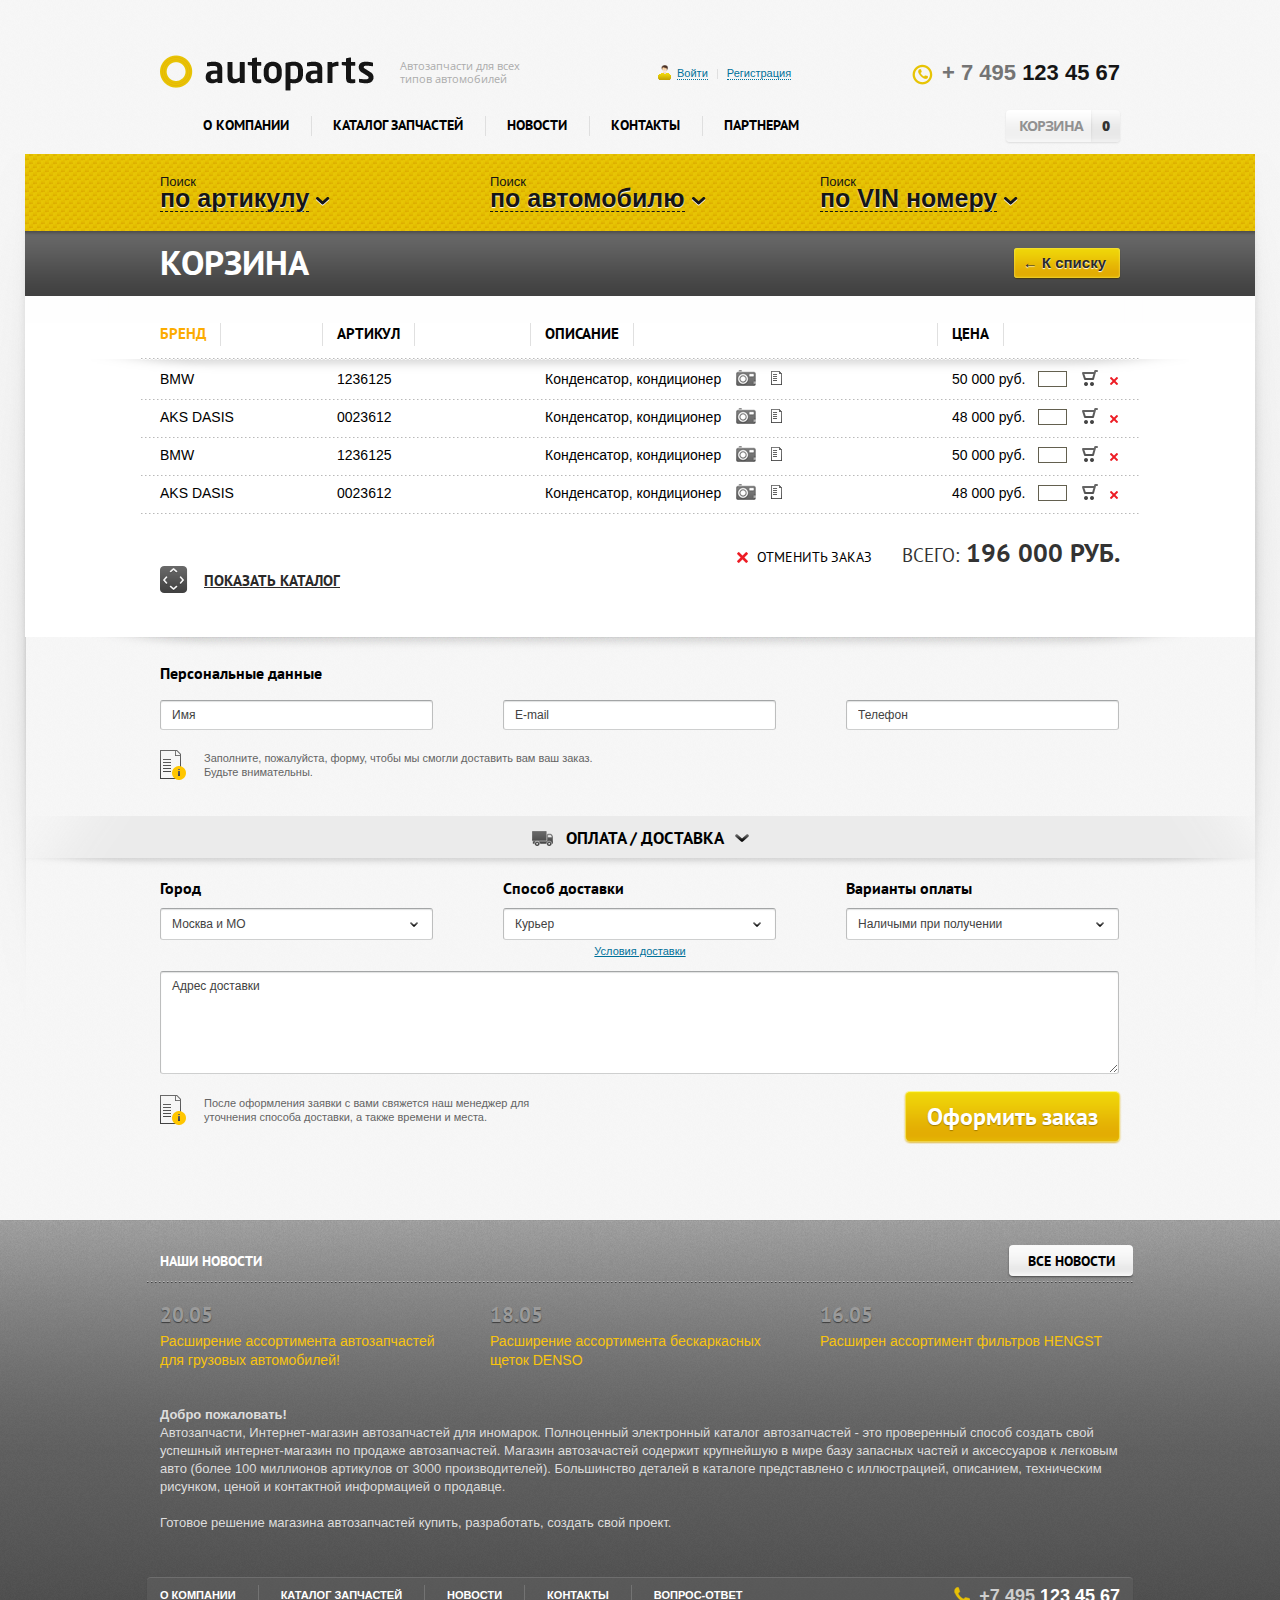
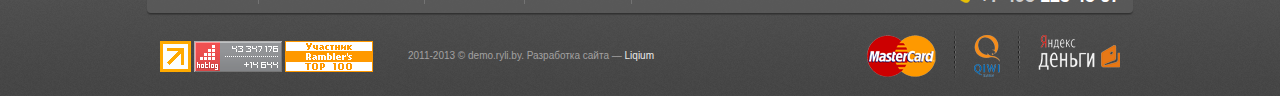
<file: basket.html>
﻿<!DOCTYPE HTML PUBLIC "-//W3C//DTD HTML 4.01//EN" "http://www.w3.org/TR/html4/strict.dtd">
<html>
<head>
	<title>autoparts</title>
	<meta http-equiv="content-type" content="text/html; charset=utf-8">
	<link href="./style.css" rel="stylesheet" type="text/css" title="compact">
	<link href="http://fonts.googleapis.com/css?family=Open+Sans:400italic,700italic,400,300,700&subset=latin,cyrillic" rel="stylesheet" type="text/css" title="compact">
	<link href="http://fonts.googleapis.com/css?family=PT+Sans:400,700,400italic,700italic&subset=latin,cyrillic" rel="stylesheet" type="text/css" title="compact">
	<script type="text/javascript" src="./js/jquery.js"></script>
	<script type="text/javascript" src="./js/slides.js"></script>
	<script type="text/javascript" src="./js/selectbox.js"></script>
	<script type="text/javascript" src="./js/dynamic.js"></script>
</head>
<body>
	<div class="wrapper">
		<div class="top">
			<img src="./images/logo.png" class="logo" width="214" height="36" alt="">
			<p class="slogan">Автозапчасти для всех типов автомобилей</p>
			<ul class="user">
				<li><img src="./images/user_icon.png" width="13" height="15" alt=""><a href="#">Войти</a></li>
				<li><a href="#">Регистрация</a></li>
			</ul>
			<p class="phone"><span>+ 7 495</span> 123 45 67</p>
			<ul class="menu">
				<li><a href="#">О компании</a></li>
				<li><a href="#">Каталог запчастей</a></li>
				<li><a href="#">Новости</a></li>
				<li><a href="#">Контакты</a></li>
				<li><a href="#">Партнерам</a></li>
			</ul>
			<p class="basket"><a href="#"><span>Корзина</span> <strong>0</strong></a></p>
		</div>
		<div class="container">
			<div class="main">
				<div class="search compact click">
					<ul>
						<li>
							<h3>Поиск <span><em><em>по артикулу</em></em></span></h3>
							<div><p><input type="text" placeholder="STE-6563"></p></div>
							<button></button>
							<h5>Например: <span>STE-6563</span></h5>
						</li>
						<li>
							<h3>Поиск <span><em><em>по автомобилю</em></em></span></h3>
							<div>
								<ul>
									<li>
										<span>BMW</span>
										<ul>
											<li>
												<span>Alfa Romeo</span>
												<span>Aston Martin</span>
												<span>Audi</span>
												<span>Bentley</span>
												<span>BMW</span>
												<span>BYD</span>
												<span>Cadillac</span>
												<span>Alfa Romeo</span>
												<span>Aston Martin</span>
												<span>Audi</span>
												<span>Bentley</span>
												<span>BMW</span>
												<span>BYD</span>
												<span>Cadillac</span>
											</li>
											<li>
												<span>Alfa Romeo</span>
												<span>Aston Martin</span>
												<span>Audi</span>
												<span>Bentley</span>
												<span>BMW</span>
												<span>BYD</span>
												<span>Cadillac</span>
												<span>Alfa Romeo</span>
												<span>Aston Martin</span>
												<span>Audi</span>
												<span>Bentley</span>
												<span>BMW</span>
												<span>BYD</span>
												<span>Cadillac</span>
											</li>
											<li>
												<span>Alfa Romeo</span>
												<span>Aston Martin</span>
												<span>Audi</span>
												<span>Bentley</span>
												<span>BMW</span>
												<span>BYD</span>
												<span>Cadillac</span>
												<span>Alfa Romeo</span>
												<span>Aston Martin</span>
												<span>Audi</span>
												<span>Bentley</span>
												<span>BMW</span>
												<span>BYD</span>
												<span>Cadillac</span>
											</li>
											<li>
												<span>Alfa Romeo</span>
												<span>Aston Martin</span>
												<span>Audi</span>
												<span>Bentley</span>
												<span>BMW</span>
												<span>BYD</span>
												<span>Cadillac</span>
												<span>Alfa Romeo</span>
												<span>Aston Martin</span>
												<span>Audi</span>
												<span>Bentley</span>
												<span>BMW</span>
												<span>BYD</span>
												<span>Cadillac</span>
											</li>
										</ul>
									</li>
								</ul>
								<ul>
									<li>
										<span>323 i 2.5</span>
										<ul>
											<li>
												<span>323 i 2.5</span>
												<span>323 i 2.5</span>
												<span>323 i 2.5</span>
												<span>323 i 2.5</span>
												<span>323 i 2.5</span>
												<span>323 i 2.5</span>
											</li>
										</ul>
									</li>
								</ul>
							</div>
							<div>
								<ul>
									<li>
										<span>1995</span>
										<ul>
											<li>
												<span>1995</span>
												<span>1996</span>
												<span>1997</span>
												<span>1998</span>
												<span>1999</span>
											</li>
											<li>
												<span>2005</span>
												<span>2006</span>
												<span>2007</span>
												<span>2008</span>
												<span>2009</span>
											</li>
										</ul>
									</li>
								</ul>
								<ul>
									<li>
										<span>Бензин</span>
										<ul>
											<li>
												<span>1995</span>
												<span>1996</span>
												<span>1997</span>
												<span>1998</span>
												<span>1999</span>
											</li>
											<li>
												<span>2005</span>
												<span>2006</span>
												<span>2007</span>
												<span>2008</span>
												<span>2009</span>
											</li>
										</ul>
									</li>
								</ul>
							</div>
							<button></button>
							<h5><a href="#">Показать все марки автомобилей</a></h5>
						</li>
						<li>
							<h3>Поиск <span><em><em>по VIN номеру</em></em></span></h3>
							<div><p><input type="text" placeholder="TMBDL23U47B301663"></p></div>
							<button></button>
							<h5>Например: <span>TMBDL23U47B301663</span></h5>
						</li>
					</ul>
				</div>
				<div class="title">
					<div>
						<h1>Корзина</h1>
						<button>← К списку</button>
					</div>
				</div>
				<div class="basket">
					<ul class="head">
						<li class="brand"><span>Бренд</span></li>
						<li class="serial"><span>Артикул</span></li>
						<li class="description"><span>Описание</span></li>
						<li class="price"><span>Цена</span></li>
					</ul>
					<ul class="list">
						<li>
							<ul>
								<li class="brand">BMW</li>
								<li class="serial">1236125</li>
								<li class="description">
									<span>Конденсатор, кондиционер</span>
									<button class="photo"></button>
									<button class="text"></button>
								</li>
								<li class="price">
									<span>50 000 руб.</span>
									<input type="text">
									<button class="add"></button>
									<button class="delete"></button>
								</li>
							</ul>
						</li>
						<li>
							<ul>
								<li class="brand">AKS DASIS</li>
								<li class="serial">0023612</li>
								<li class="description">
									<span>Конденсатор, кондиционер</span>
									<button class="photo"></button>
									<button class="text"></button>
								</li>
								<li class="price">
									<span>48 000 руб.</span>
									<input type="text">
									<button class="add"></button>
									<button class="delete"></button>
								</li>
							</ul>
						</li>
						<li>
							<ul>
								<li class="brand">BMW</li>
								<li class="serial">1236125</li>
								<li class="description">
									<span>Конденсатор, кондиционер</span>
									<button class="photo"></button>
									<button class="text"></button>
								</li>
								<li class="price">
									<span>50 000 руб.</span>
									<input type="text">
									<button class="add"></button>
									<button class="delete"></button>
								</li>
							</ul>
						</li>
						<li>
							<ul>
								<li class="brand">AKS DASIS</li>
								<li class="serial">0023612</li>
								<li class="description">
									<span>Конденсатор, кондиционер</span>
									<button class="photo"></button>
									<button class="text"></button>
								</li>
								<li class="price">
									<span>48 000 руб.</span>
									<input type="text">
									<button class="add"></button>
									<button class="delete"></button>
								</li>
							</ul>
						</li>
					</ul>
					<div class="total">
						<h3><span>Всего:</span> 196 000 руб.</h3>
						<button>Отменить заказ</button>
					</div>
					<div class="show">
						<h5><a href="#">Показать каталог</a></h5>
					</div>
				</div>
			</div>
			<div class="form">
				<div class="private">
					<h5>Персональные данные</h5>
					<ul>
						<li><input type="text" placeholder="Имя"></li>
						<li><input type="text" placeholder="E-mail"></li>
						<li><input type="text" placeholder="Телефон"></li>
					</ul>
					<div class="options">
						<p>
							<span>Заполните, пожалуйста, форму, чтобы мы смогли доставить вам ваш заказ.</span>
							<span>Будьте внимательны.</span>
						</p>
					</div>
				</div>
				<div class="delhead">
					<div>
						<h3><span>Оплата / доставка</span></h3>
					</div>
				</div>
				<div class="delivery">
					<ul>
						<li>
							<h5>Город</h5>
							<select>
								<option>Москва и МО</option>
								<option>Москва и МО</option>
							</select>
						</li>
						<li>
							<h5>Способ доставки</h5>
							<select>
								<option>Курьер</option>
								<option>Курьер</option>
							</select>
						</li>
						<li>
							<h5>Варианты оплаты</h5>
							<select class="payment">
								<option value="cash">Наличыми при получении</option>
								<option value="card">Электронные переводы</option>
							</select>
						</li>
					</ul>
					<p class="terms"><a href="#">Условия доставки</a></p>
					<p><textarea cols="100" rows="4" placeholder="Адрес доставки"></textarea></p>
					<div id="cash" class="options">
						<p class="cash">После оформления заявки с вами свяжется наш менеджер для уточнения способа доставки, а также времени и места.</p>
						<button>Оформить заказ</button>
					</div>
					<div id="card" class="options">
						<p class="card">Оплатить заказ с помощью электронного перевода.</p>
						<button>Перейти к оплате</button>
					</div>
				</div>
			</div>
		</div>
		<div class="footer">
			<div>
				<div>
					<div>
						<div class="news">
							<h2><span>Наши новости</span> <button>Все новости</button></h2>
							<ul>
								<li>
									<h5>20.05</h5>
									<p><a href="#">Расширение ассортимента автозапчастей для грузовых автомобилей!</a></p>
								</li>
								<li>
									<h5>18.05</h5>
									<p><a href="#">Расширение ассортимента бескаркасных щеток DENSO</a></p>
								</li>
								<li>
									<h5>16.05</h5>
									<p><a href="#">Расширен ассортимент фильтров HENGST</a></p>
								</li>
							</ul>
						</div>
						<div class="info">
							<p><strong>Добро пожаловать!</strong><br>
							Автозапчасти, Интернет-магазин автозапчастей для иномарок. Полноценный электронный каталог автозапчастей - это проверенный способ создать свой успешный интернет-магазин по продаже автозапчастей. Магазин автозачастей содержит крупнейшую в мире базу запасных частей и аксессуаров к легковым авто (более 100 миллионов артикулов от 3000 производителей). Большинство деталей в каталоге представлено с иллюстрацией, описанием, техническим рисунком, ценой и контактной информацией о продавце.</p>
							<p>Готовое решение магазина автозапчастей купить, разработать, создать свой проект.</p>
						</div>
						<div class="nav">
							<ul>
								<li><a href="#">О компании</a></li>
								<li><a href="#">Каталог запчастей</a></li>
								<li><a href="#">Новости</a></li>
								<li><a href="#">Контакты</a></li>
								<li><a href="#">Вопрос-ответ</a></li>
							</ul>
							<p><span>+7 495</span> 123 45 67</p>
						</div>
						<div class="copy">
							<ul class="counters">
								<li><a href="#"><img src="./images/counter1.gif" width="31" height="31" alt=""></a></li>
								<li><a href="#"><img src="./images/counter2.gif" width="88" height="31" alt=""></a></li>
								<li><a href="#"><img src="./images/counter3.gif" width="88" height="31" alt=""></a></li>
							</ul>
							<p>2011-2013 © demo.ryli.by.  Разработка сайта — <a href="#">Liqium</a></p>
							<ul class="payment">
								<li><a href="#"><img src="./images/mastercard_icon.png" width="69" height="42" alt=""></a></li>
								<li><a href="#"><img src="./images/qiwi_icon.png" width="26" height="42" alt=""></a></li>
								<li><a href="#"><img src="./images/yandex_icon.png" width="82" height="35" alt=""></a></li>
							</ul>
						</div>
					</div>
				</div>
			</div>
		</div>
	</div>
	<div class="popup">
		<h2>Заказ № 0125125</h2>
		<p><strong>Имя:</strong> Федор</p>
		<p><strong>E-mail:</strong> Fedor@mail.ru</p>
		<p><strong>Тел.:</strong> 8 932 562 23 23</p>
		<p><strong>Адес доставки:</strong> г.Москва. Нахимовский проспект. дом 5, квартира 30</p>
		<p><strong>Способ доставки:</strong> Курьер</p>
		<p><strong>Варианты оплаты:</strong> Наличными при получении</p>
		<p><strong>Сумма заказа:</strong> 196 000 руб.</p>
		<img src="./images/gratitude.png" width="287" height="34" alt="">
		<h5>После обработки менеджер с вами свяжется для утверждения заказа</h5>
	</div>
	<div class="fade"></div>
</body>
</html>
</file>
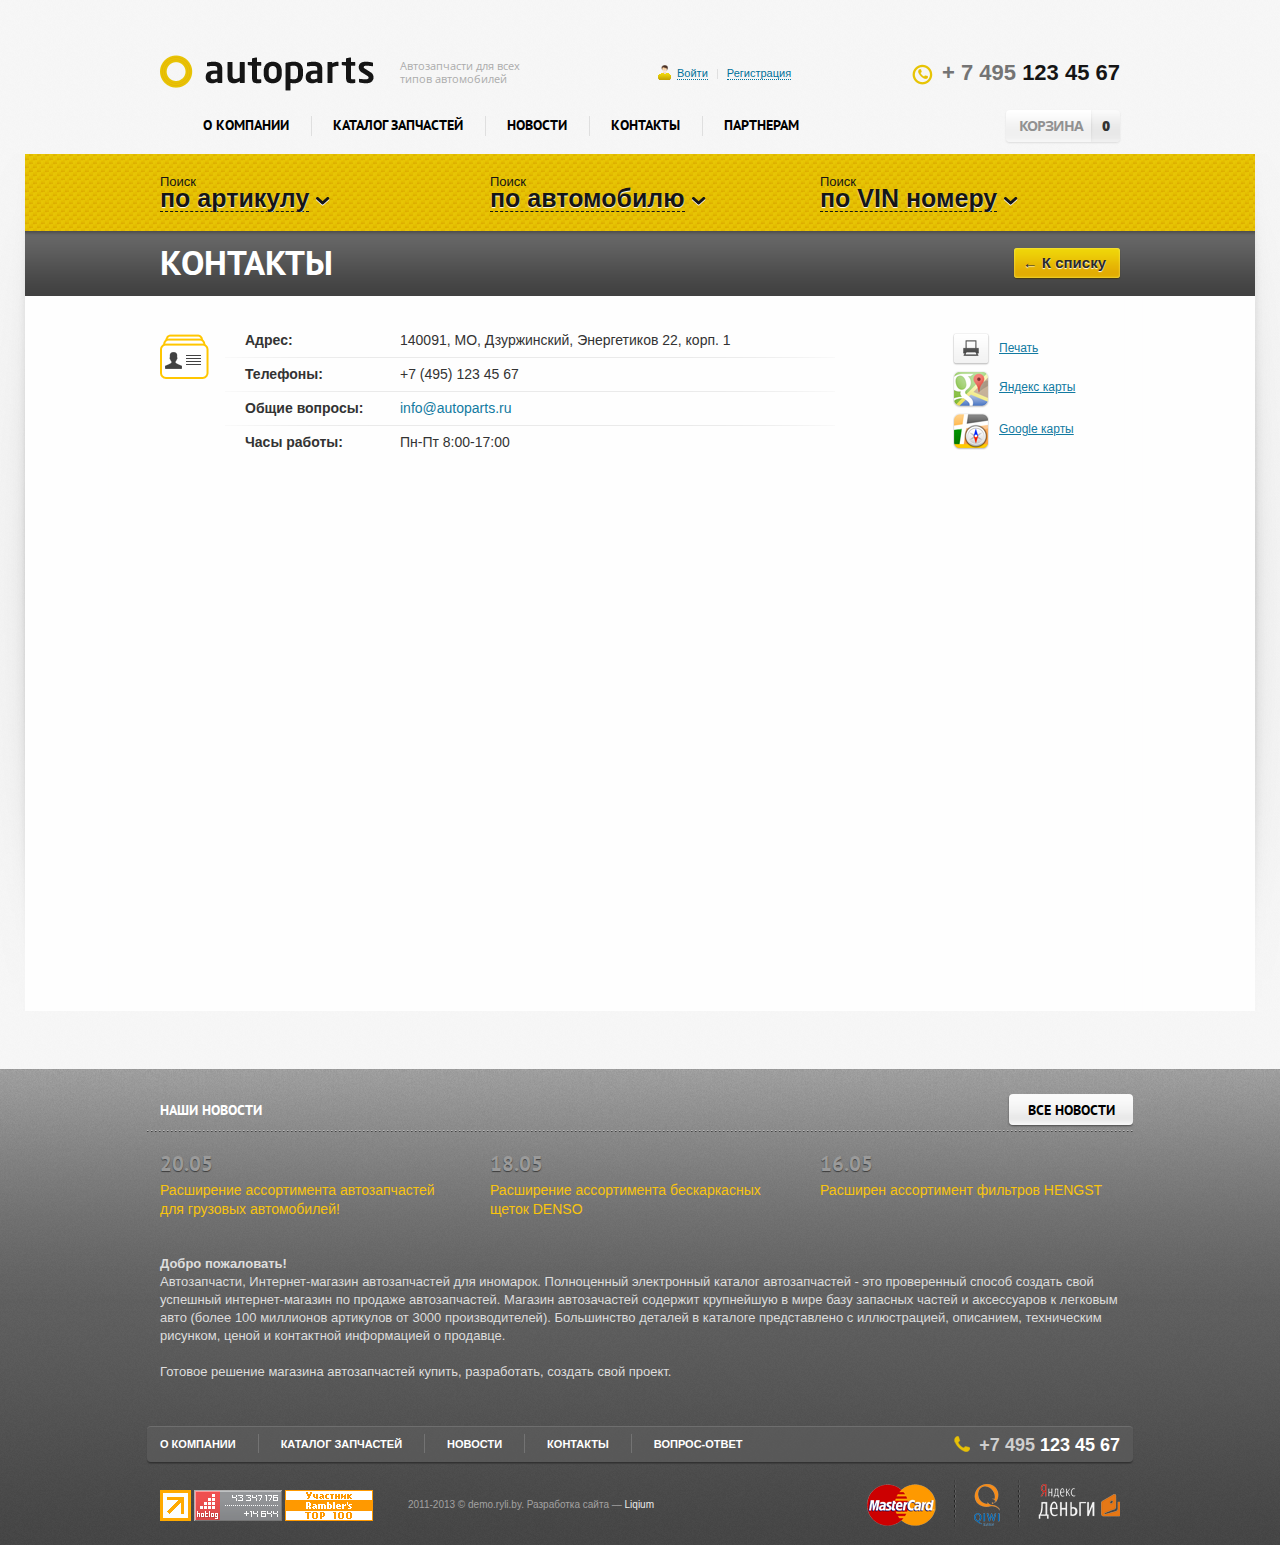
<file: contacts.html>
﻿<!DOCTYPE HTML PUBLIC "-//W3C//DTD HTML 4.01//EN" "http://www.w3.org/TR/html4/strict.dtd">
<html>
<head>
	<title>autoparts</title>
	<meta http-equiv="content-type" content="text/html; charset=utf-8">
	<link href="./favicon.ico" rel="shortcut icon" type="image/x-icon">
	<link href="./style.css" rel="stylesheet" type="text/css" title="compact">
	<link href="http://fonts.googleapis.com/css?family=Open+Sans:400italic,700italic,400,300,700&subset=latin,cyrillic" rel="stylesheet" type="text/css" title="compact">
	<link href="http://fonts.googleapis.com/css?family=PT+Sans:400,700,400italic,700italic&subset=latin,cyrillic" rel="stylesheet" type="text/css" title="compact">
	<script type="text/javascript" src="./js/jquery.js"></script>
	<script type="text/javascript" src="./js/slides.js"></script>
	<script type="text/javascript" src="./js/selectbox.js"></script>
	<script type="text/javascript" src="./js/dynamic.js"></script>
</head>
<body>
	<div class="wrapper">
		<div class="top">
			<img src="./images/logo.png" class="logo" width="214" height="36" alt="">
			<p class="slogan">Автозапчасти для всех типов автомобилей</p>
			<ul class="user">
				<li><img src="./images/user_icon.png" width="13" height="15" alt=""><a href="#" class="enter">Войти</a></li>
				<li><a href="#" class="register">Регистрация</a></li>
			</ul>
			<p class="phone"><span>+ 7 495</span> 123 45 67</p>
			<ul class="menu">
				<li><a href="#">О компании</a></li>
				<li><a href="#">Каталог запчастей</a></li>
				<li><a href="#">Новости</a></li>
				<li><a href="#">Контакты</a></li>
				<li><a href="#">Партнерам</a></li>
			</ul>
			<p class="basket"><a href="#"><span>Корзина</span> <strong>0</strong></a></p>
		</div>
		<div class="container">
			<div class="main">
				<div class="search compact click">
					<ul>
						<li>
							<h3>Поиск <span><em><em>по артикулу</em></em></span></h3>
							<div><p><input type="text" placeholder="STE-6563"></p></div>
							<button></button>
							<h5>Например: <span>STE-6563</span></h5>
						</li>
						<li>
							<h3>Поиск <span><em><em>по автомобилю</em></em></span></h3>
							<div>
								<ul>
									<li>
										<span>BMW</span>
										<ul>
											<li>
												<span>Alfa Romeo</span>
												<span>Aston Martin</span>
												<span>Audi</span>
												<span>Bentley</span>
												<span>BMW</span>
												<span>BYD</span>
												<span>Cadillac</span>
												<span>Alfa Romeo</span>
												<span>Aston Martin</span>
												<span>Audi</span>
												<span>Bentley</span>
												<span>BMW</span>
												<span>BYD</span>
												<span>Cadillac</span>
											</li>
											<li>
												<span>Alfa Romeo</span>
												<span>Aston Martin</span>
												<span>Audi</span>
												<span>Bentley</span>
												<span>BMW</span>
												<span>BYD</span>
												<span>Cadillac</span>
												<span>Alfa Romeo</span>
												<span>Aston Martin</span>
												<span>Audi</span>
												<span>Bentley</span>
												<span>BMW</span>
												<span>BYD</span>
												<span>Cadillac</span>
											</li>
											<li>
												<span>Alfa Romeo</span>
												<span>Aston Martin</span>
												<span>Audi</span>
												<span>Bentley</span>
												<span>BMW</span>
												<span>BYD</span>
												<span>Cadillac</span>
												<span>Alfa Romeo</span>
												<span>Aston Martin</span>
												<span>Audi</span>
												<span>Bentley</span>
												<span>BMW</span>
												<span>BYD</span>
												<span>Cadillac</span>
											</li>
											<li>
												<span>Alfa Romeo</span>
												<span>Aston Martin</span>
												<span>Audi</span>
												<span>Bentley</span>
												<span>BMW</span>
												<span>BYD</span>
												<span>Cadillac</span>
												<span>Alfa Romeo</span>
												<span>Aston Martin</span>
												<span>Audi</span>
												<span>Bentley</span>
												<span>BMW</span>
												<span>BYD</span>
												<span>Cadillac</span>
											</li>
										</ul>
									</li>
								</ul>
								<ul>
									<li>
										<span>323 i 2.5</span>
										<ul>
											<li>
												<span>323 i 2.5</span>
												<span>323 i 2.5</span>
												<span>323 i 2.5</span>
												<span>323 i 2.5</span>
												<span>323 i 2.5</span>
												<span>323 i 2.5</span>
											</li>
										</ul>
									</li>
								</ul>
							</div>
							<div>
								<ul>
									<li>
										<span>1995</span>
										<ul>
											<li>
												<span>1995</span>
												<span>1996</span>
												<span>1997</span>
												<span>1998</span>
												<span>1999</span>
											</li>
											<li>
												<span>2005</span>
												<span>2006</span>
												<span>2007</span>
												<span>2008</span>
												<span>2009</span>
											</li>
										</ul>
									</li>
								</ul>
								<ul>
									<li>
										<span>Бензин</span>
										<ul>
											<li>
												<span>1995</span>
												<span>1996</span>
												<span>1997</span>
												<span>1998</span>
												<span>1999</span>
											</li>
											<li>
												<span>2005</span>
												<span>2006</span>
												<span>2007</span>
												<span>2008</span>
												<span>2009</span>
											</li>
										</ul>
									</li>
								</ul>
							</div>
							<button></button>
							<h5><a href="#">Показать все марки автомобилей</a></h5>
						</li>
						<li>
							<h3>Поиск <span><em><em>по VIN номеру</em></em></span></h3>
							<div><p><input type="text" placeholder="TMBDL23U47B301663"></p></div>
							<button></button>
							<h5>Например: <span>TMBDL23U47B301663</span></h5>
						</li>
					</ul>
				</div>
				<div class="title">
					<div>
						<h1>Контакты</h1>
						<button>← К списку</button>
					</div>
				</div>
				<div class="contacts">
					<ul class="list">
						<li><strong>Адрес:</strong> 140091, МО, Дзуржинский, Энергетиков 22, корп. 1</li>
						<li><strong>Телефоны:</strong> +7 (495) 123 45 67</li>
						<li><strong>Общие вопросы:</strong> <a href="#">info@autoparts.ru</a></li>
						<li><strong>Часы работы:</strong> Пн-Пт 8:00-17:00</li>
					</ul>
					<ul class="links">
						<li>
							<a href="#">
								<img src="./images/print_icon.png" width="38" height="33" alt="">
								<span>Печать</span>
							</a>
						</li>
						<li>
							<a href="#">
								<img src="./images/googlemap_icon.png" width="36" height="37" alt="">
								<span>Яндекс карты</span>
							</a>
						</li>
						<li>
							<a href="#">
								<img src="./images/yandexmap_icon.png" width="36" height="37" alt="">
								<span>Google карты</span>
							</a>
						</li>
					</ul>
				</div>
				<div class="map">
					<iframe width="100%" height="514" frameborder="0" scrolling="no" marginheight="0" marginwidth="0" src="https://maps.google.ru/maps?f=q&amp;source=s_q&amp;hl=ru&amp;geocode=&amp;q=%D0%B3%D0%BE%D1%80%D0%BE%D0%B4+%D0%9C%D0%BE%D1%81%D0%BA%D0%B2%D0%B0,+%D0%9C%D0%BE%D1%81%D0%BA%D0%B2%D0%B0,+%D0%A5%D0%BB%D0%B5%D0%B1%D0%BE%D0%B1%D1%83%D0%BB%D0%BE%D1%87%D0%BD%D1%8B%D0%B9+%D0%BF%D1%80%D0%BE%D0%B5%D0%B7%D0%B4+106&amp;aq=0&amp;oq=%D1%85%D0%BB%D1%83%D0%B1%D0%BE%D0%B1%D1%83%D0%BB%D0%BE%D1%87%D0%BD%D1%8B%D0%B9+%D0%BF%D1%80%D0%BE%D0%B5%D0%B7%D0%B4+106+&amp;sll=52.545187,82.529122&amp;sspn=6.215943,16.907959&amp;ie=UTF8&amp;hq=&amp;hnear=%D0%A5%D0%BB%D0%B5%D0%B1%D0%BE%D0%B1%D1%83%D0%BB%D0%BE%D1%87%D0%BD%D1%8B%D0%B9+%D0%BF%D1%80.&amp;ll=55.659127,37.55037&amp;spn=0.005629,0.016512&amp;t=m&amp;z=14&amp;output=embed"></iframe>
				</div>
			</div>
		</div>
		<div class="footer">
			<div>
				<div>
					<div>
						<div class="news">
							<h2><span>Наши новости</span> <button>Все новости</button></h2>
							<ul>
								<li>
									<h5>20.05</h5>
									<p><a href="#">Расширение ассортимента автозапчастей для грузовых автомобилей!</a></p>
								</li>
								<li>
									<h5>18.05</h5>
									<p><a href="#">Расширение ассортимента бескаркасных щеток DENSO</a></p>
								</li>
								<li>
									<h5>16.05</h5>
									<p><a href="#">Расширен ассортимент фильтров HENGST</a></p>
								</li>
							</ul>
						</div>
						<div class="info">
							<p><strong>Добро пожаловать!</strong><br>
							Автозапчасти, Интернет-магазин автозапчастей для иномарок. Полноценный электронный каталог автозапчастей - это проверенный способ создать свой успешный интернет-магазин по продаже автозапчастей. Магазин автозачастей содержит крупнейшую в мире базу запасных частей и аксессуаров к легковым авто (более 100 миллионов артикулов от 3000 производителей). Большинство деталей в каталоге представлено с иллюстрацией, описанием, техническим рисунком, ценой и контактной информацией о продавце.</p>
							<p>Готовое решение магазина автозапчастей купить, разработать, создать свой проект.</p>
						</div>
						<div class="nav">
							<ul>
								<li><a href="#">О компании</a></li>
								<li><a href="#">Каталог запчастей</a></li>
								<li><a href="#">Новости</a></li>
								<li><a href="#">Контакты</a></li>
								<li><a href="#">Вопрос-ответ</a></li>
							</ul>
							<p><span>+7 495</span> 123 45 67</p>
						</div>
						<div class="copy">
							<ul class="counters">
								<li><a href="#"><img src="./images/counter1.gif" width="31" height="31" alt=""></a></li>
								<li><a href="#"><img src="./images/counter2.gif" width="88" height="31" alt=""></a></li>
								<li><a href="#"><img src="./images/counter3.gif" width="88" height="31" alt=""></a></li>
							</ul>
							<p>2011-2013 © demo.ryli.by.  Разработка сайта — <a href="#">Liqium</a></p>
							<ul class="payment">
								<li><a href="#"><img src="./images/mastercard_icon.png" width="69" height="42" alt=""></a></li>
								<li><a href="#"><img src="./images/qiwi_icon.png" width="26" height="42" alt=""></a></li>
								<li><a href="#"><img src="./images/yandex_icon.png" width="82" height="35" alt=""></a></li>
							</ul>
						</div>
					</div>
				</div>
			</div>
		</div>
	</div>
	<div class="popup">
		<h2>Заказ № 0125125</h2>
		<p><strong>Имя:</strong> Федор</p>
		<p><strong>E-mail:</strong> Fedor@mail.ru</p>
		<p><strong>Тел.:</strong> 8 932 562 23 23</p>
		<p><strong>Адес доставки:</strong> г.Москва. Нахимовский проспект. дом 5, квартира 30</p>
		<p><strong>Способ доставки:</strong> Курьер</p>
		<p><strong>Варианты оплаты:</strong> Наличными при получении</p>
		<p><strong>Сумма заказа:</strong> 196 000 руб.</p>
		<img src="./images/gratitude.png" width="287" height="34" alt="">
		<h5>После обработки менеджер с вами свяжется для утверждения заказа</h5>
	</div>
	<div class="login">
		<ul>
			<li>
				<a href="#tab1">
					<span>
						<img src="./images/login_enter_icon.png" width="18" height="20" alt="">
						<em>Авторизация</em>
					</span>
				</a>
			</li>
			<li>
				<a href="#tab2">
					<span>
						<img src="./images/login_register_icon.png" width="32" height="23" alt="">
						<em>Регистрация</em>
					</span>
				</a>
			</li>
		</ul>
		<div class="tab" id="tab1">
			<div>
				<p>Войти через социальные сети:</p>
				<ul>
					<li><a href="#"><img src="./images/vkontakte_icon.png" width="26" height="22" alt=""></a></li>
					<li><a href="#"><img src="./images/facebook_icon.png" width="26" height="22" alt=""></a></li>
					<li><a href="#"><img src="./images/twitter_icon.png" width="26" height="22" alt=""></a></li>
				</ul>
			</div>
			<p><input type="text" placeholder="E-mail"></p>
			<p>
				<input type="text" class="error" placeholder="Пароль">
				<span class="forget"><a href="#">Забыли пароль?</a></span>
				<em>Пароль введен неверно. Пожалуйста, повторите ввод</em>
			</p>
			<button class="submit">Войти</button>
		</div>
		<div class="tab" id="tab2">
			<div>
				<p>Войти через социальные сети:</p>
				<ul>
					<li><a href="#"><img src="./images/vkontakte_icon.png" width="26" height="22" alt=""></a></li>
					<li><a href="#"><img src="./images/facebook_icon.png" width="26" height="22" alt=""></a></li>
					<li><a href="#"><img src="./images/twitter_icon.png" width="26" height="22" alt=""></a></li>
				</ul>
			</div>
			<p><input type="text" placeholder="E-mail"></p>
			<p><input type="text" placeholder="Пароль"></p>
			<p><input type="text" placeholder="Повторите пароль"></p>
			<button class="submit">Зарегистрироваться</button>
			<div class="success">
				<p>Регистрация прошла успешна, но требуется активация учетной записи. Дальнейшие инструкции отправлены на указанную электронную почту.</p>
			</div>
		</div>
		<div class="forget">
			<div>
				<p>Забыли логин, или пароль?</p>
				<p>На указанный вами адрес придет письмо с инструкцией по восстановлению данных</p>
			</div>
			<p><input type="text" placeholder="E-mail"></p>
			<button class="submit">Отправить</button>
		</div>
	</div>
	<div class="fade"></div>
</body>
</html>
</file>
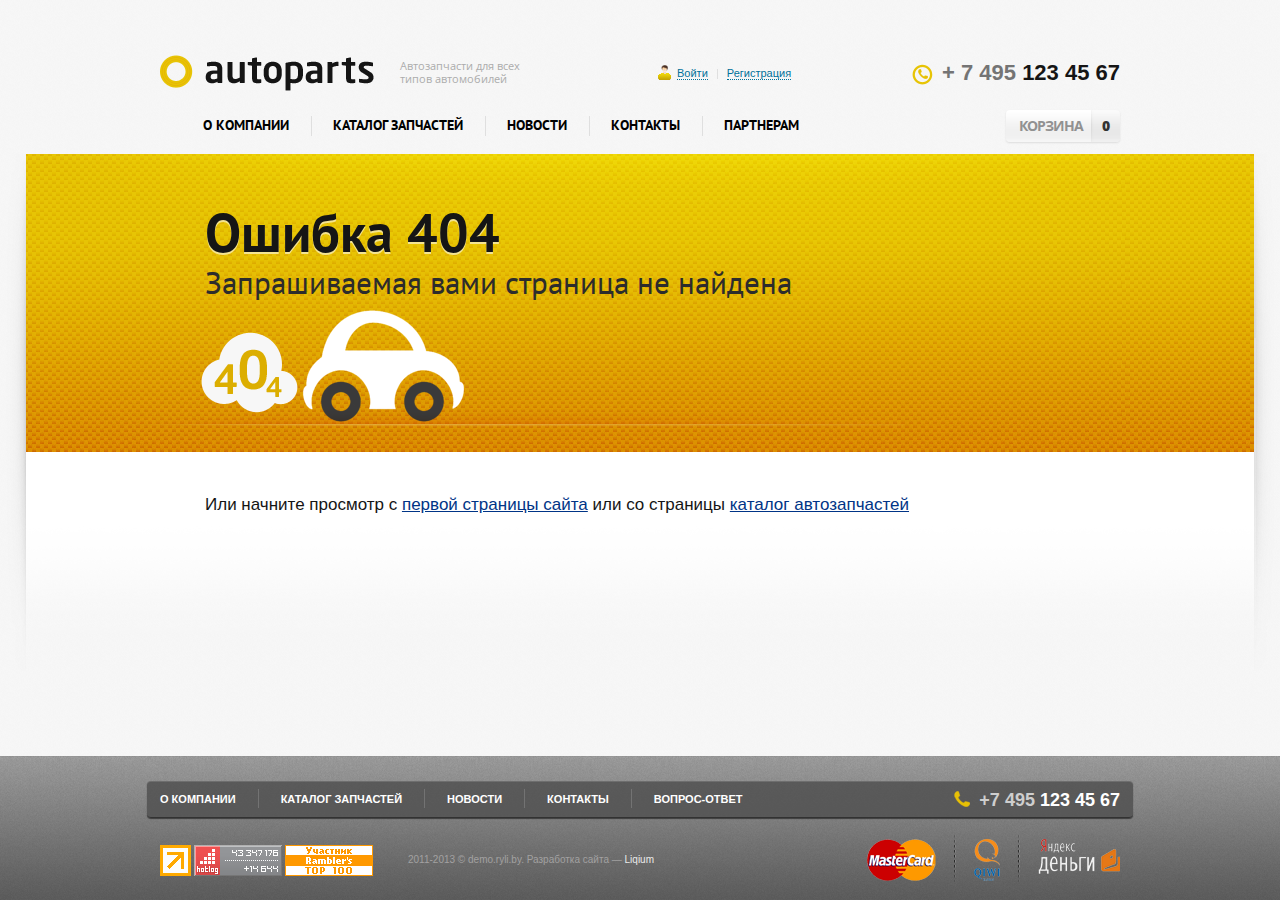
<file: error404.html>
﻿<!DOCTYPE HTML PUBLIC "-//W3C//DTD HTML 4.01//EN" "http://www.w3.org/TR/html4/strict.dtd">
<html>
<head>
	<title>autoparts</title>
	<meta http-equiv="content-type" content="text/html; charset=utf-8">
	<link href="./favicon.ico" rel="shortcut icon" type="image/x-icon">
	<link href="./style.css" rel="stylesheet" type="text/css" title="compact">
	<link href="http://fonts.googleapis.com/css?family=Open+Sans:400italic,700italic,400,300,700&subset=latin,cyrillic" rel="stylesheet" type="text/css" title="compact">
	<link href="http://fonts.googleapis.com/css?family=PT+Sans:400,700,400italic,700italic&subset=latin,cyrillic" rel="stylesheet" type="text/css" title="compact">
	<script type="text/javascript" src="./js/jquery.js"></script>
	<script type="text/javascript" src="./js/slides.js"></script>
	<script type="text/javascript" src="./js/selectbox.js"></script>
	<script type="text/javascript" src="./js/dynamic.js"></script>
</head>
<body>
	<div class="wrapper">
		<div class="top">
			<img src="./images/logo.png" class="logo" width="214" height="36" alt="">
			<p class="slogan">Автозапчасти для всех типов автомобилей</p>
			<ul class="user">
				<li><img src="./images/user_icon.png" width="13" height="15" alt=""><a href="#">Войти</a></li>
				<li><a href="#">Регистрация</a></li>
			</ul>
			<p class="phone"><span>+ 7 495</span> 123 45 67</p>
			<ul class="menu">
				<li><a href="#">О компании</a></li>
				<li><a href="#">Каталог запчастей</a></li>
				<li><a href="#">Новости</a></li>
				<li><a href="#">Контакты</a></li>
				<li><a href="#">Партнерам</a></li>
			</ul>
			<p class="basket"><a href="#"><span>Корзина</span> <strong>0</strong></a></p>
		</div>
		<div class="error404">
			<div>
				<h1>Ошибка 404</h1>
				<h2>Запрашиваемая вами страница не найдена</h2>
				<p>Или начните просмотр с <a href="#">первой страницы сайта</a> или со страницы <a href="#">каталог автозапчастей</a></p>
			</div>
		</div>
		</div>
		<div class="footer error">
			<div>
				<div>
					<div>
						<div class="nav">
							<ul>
								<li><a href="#">О компании</a></li>
								<li><a href="#">Каталог запчастей</a></li>
								<li><a href="#">Новости</a></li>
								<li><a href="#">Контакты</a></li>
								<li><a href="#">Вопрос-ответ</a></li>
							</ul>
							<p><span>+7 495</span> 123 45 67</p>
						</div>
						<div class="copy">
							<ul class="counters">
								<li><a href="#"><img src="./images/counter1.gif" width="31" height="31" alt=""></a></li>
								<li><a href="#"><img src="./images/counter2.gif" width="88" height="31" alt=""></a></li>
								<li><a href="#"><img src="./images/counter3.gif" width="88" height="31" alt=""></a></li>
							</ul>
							<p>2011-2013 © demo.ryli.by.  Разработка сайта — <a href="#">Liqium</a></p>
							<ul class="payment">
								<li><a href="#"><img src="./images/mastercard_icon.png" width="69" height="42" alt=""></a></li>
								<li><a href="#"><img src="./images/qiwi_icon.png" width="26" height="42" alt=""></a></li>
								<li><a href="#"><img src="./images/yandex_icon.png" width="82" height="35" alt=""></a></li>
							</ul>
						</div>
					</div>
				</div>
			</div>
		</div>
	</div>
</body>
</html>
</file>
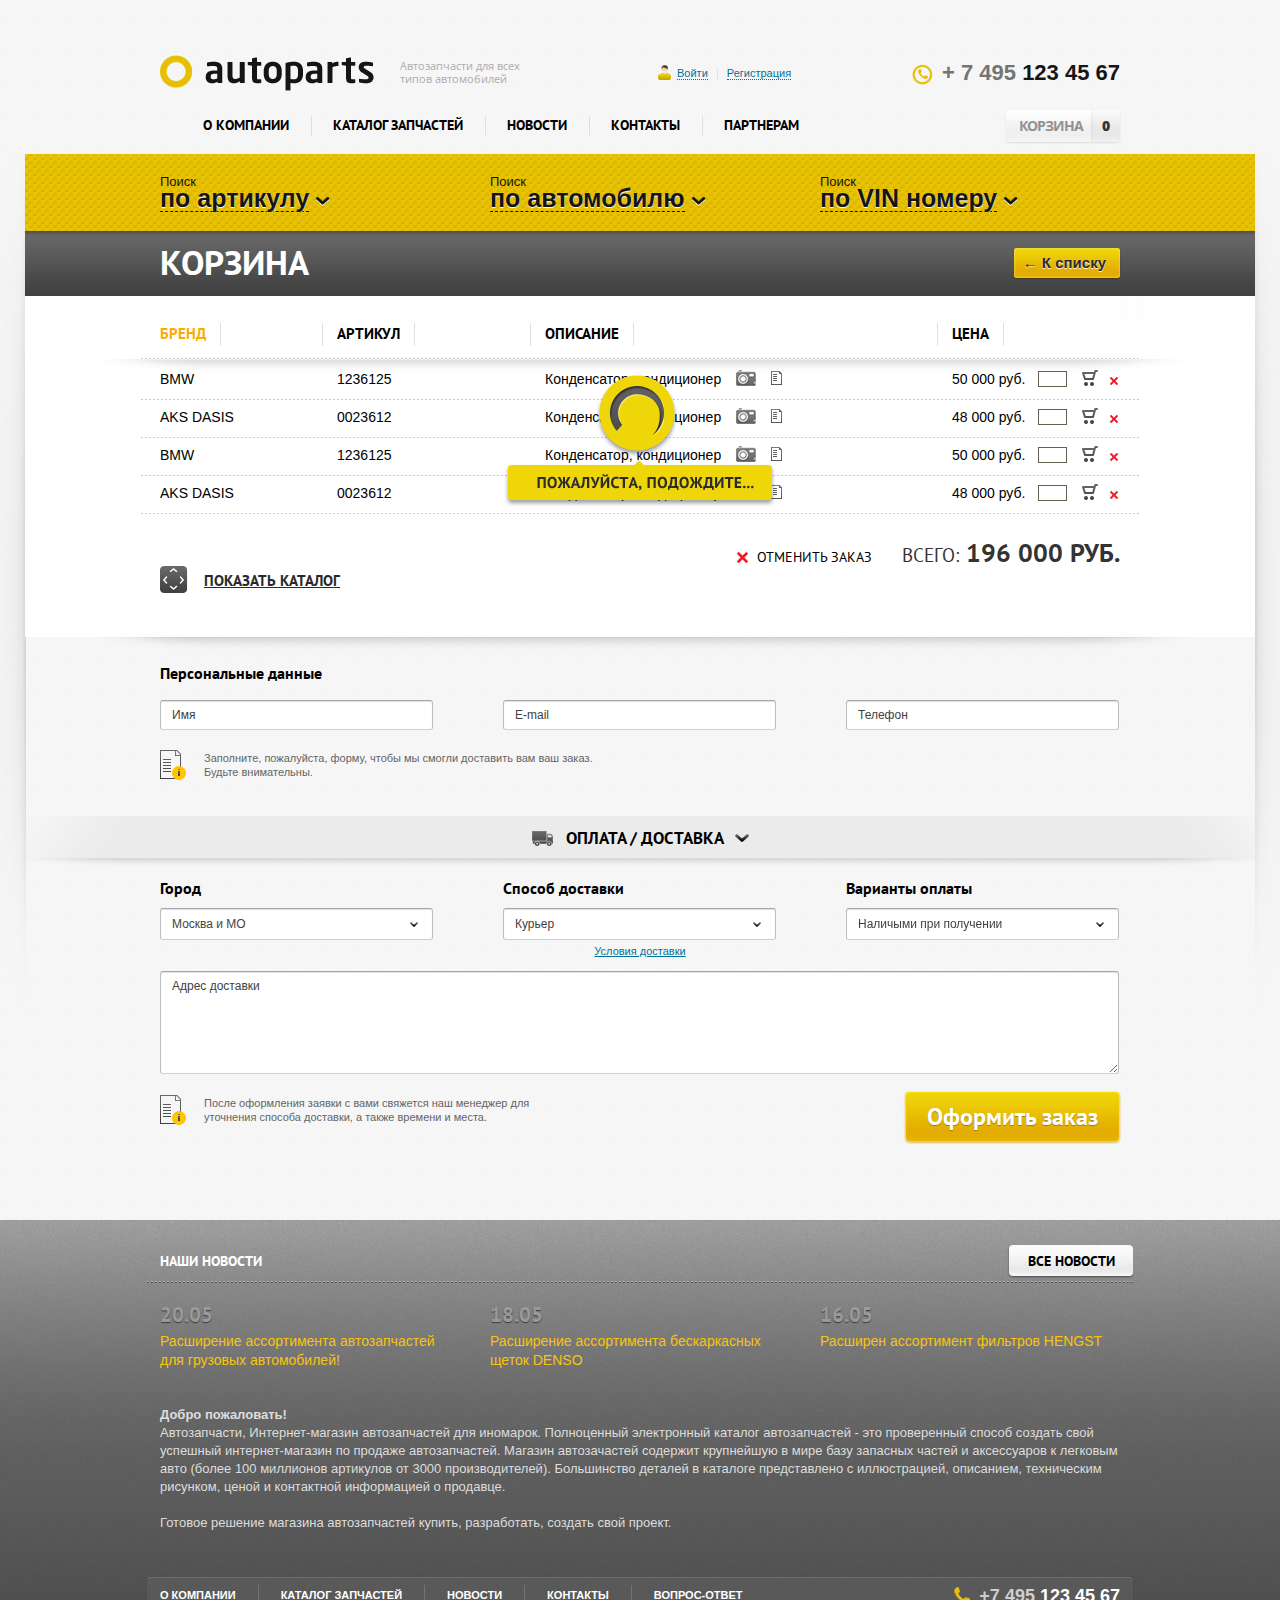
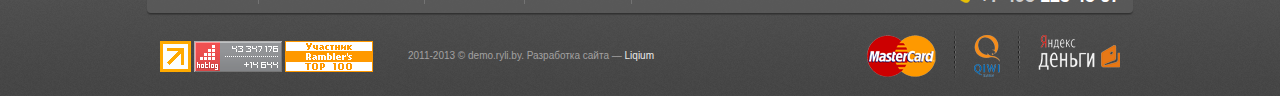
<file: loading.html>
﻿<!DOCTYPE HTML PUBLIC "-//W3C//DTD HTML 4.01//EN" "http://www.w3.org/TR/html4/strict.dtd">
<html>
<head>
	<title>autoparts</title>
	<meta http-equiv="content-type" content="text/html; charset=utf-8">
	<link href="./favicon.ico" rel="shortcut icon" type="image/x-icon">
	<link href="./style.css" rel="stylesheet" type="text/css" title="compact">
	<link href="http://fonts.googleapis.com/css?family=Open+Sans:400italic,700italic,400,300,700&subset=latin,cyrillic" rel="stylesheet" type="text/css" title="compact">
	<link href="http://fonts.googleapis.com/css?family=PT+Sans:400,700,400italic,700italic&subset=latin,cyrillic" rel="stylesheet" type="text/css" title="compact">
	<script type="text/javascript" src="./js/jquery.js"></script>
	<script type="text/javascript" src="./js/slides.js"></script>
	<script type="text/javascript" src="./js/selectbox.js"></script>
	<script type="text/javascript" src="./js/dynamic.js"></script>
</head>
<body>
	<div class="loading"><span></span></div>
	<div class="wrapper">
		<div class="top">
			<img src="./images/logo.png" class="logo" width="214" height="36" alt="">
			<p class="slogan">Автозапчасти для всех типов автомобилей</p>
			<ul class="user">
				<li><img src="./images/user_icon.png" width="13" height="15" alt=""><a href="#">Войти</a></li>
				<li><a href="#">Регистрация</a></li>
			</ul>
			<p class="phone"><span>+ 7 495</span> 123 45 67</p>
			<ul class="menu">
				<li><a href="#">О компании</a></li>
				<li><a href="#">Каталог запчастей</a></li>
				<li><a href="#">Новости</a></li>
				<li><a href="#">Контакты</a></li>
				<li><a href="#">Партнерам</a></li>
			</ul>
			<p class="basket"><a href="#"><span>Корзина</span> <strong>0</strong></a></p>
		</div>
		<div class="container">
			<div class="main">
				<div class="search compact click">
					<ul>
						<li>
							<h3>Поиск <span><em><em>по артикулу</em></em></span></h3>
							<div><p><input type="text" placeholder="STE-6563"></p></div>
							<button></button>
							<h5>Например: <span>STE-6563</span></h5>
						</li>
						<li>
							<h3>Поиск <span><em><em>по автомобилю</em></em></span></h3>
							<div>
								<ul>
									<li>
										<span>BMW</span>
										<ul>
											<li>
												<span>Alfa Romeo</span>
												<span>Aston Martin</span>
												<span>Audi</span>
												<span>Bentley</span>
												<span>BMW</span>
												<span>BYD</span>
												<span>Cadillac</span>
												<span>Alfa Romeo</span>
												<span>Aston Martin</span>
												<span>Audi</span>
												<span>Bentley</span>
												<span>BMW</span>
												<span>BYD</span>
												<span>Cadillac</span>
											</li>
											<li>
												<span>Alfa Romeo</span>
												<span>Aston Martin</span>
												<span>Audi</span>
												<span>Bentley</span>
												<span>BMW</span>
												<span>BYD</span>
												<span>Cadillac</span>
												<span>Alfa Romeo</span>
												<span>Aston Martin</span>
												<span>Audi</span>
												<span>Bentley</span>
												<span>BMW</span>
												<span>BYD</span>
												<span>Cadillac</span>
											</li>
											<li>
												<span>Alfa Romeo</span>
												<span>Aston Martin</span>
												<span>Audi</span>
												<span>Bentley</span>
												<span>BMW</span>
												<span>BYD</span>
												<span>Cadillac</span>
												<span>Alfa Romeo</span>
												<span>Aston Martin</span>
												<span>Audi</span>
												<span>Bentley</span>
												<span>BMW</span>
												<span>BYD</span>
												<span>Cadillac</span>
											</li>
											<li>
												<span>Alfa Romeo</span>
												<span>Aston Martin</span>
												<span>Audi</span>
												<span>Bentley</span>
												<span>BMW</span>
												<span>BYD</span>
												<span>Cadillac</span>
												<span>Alfa Romeo</span>
												<span>Aston Martin</span>
												<span>Audi</span>
												<span>Bentley</span>
												<span>BMW</span>
												<span>BYD</span>
												<span>Cadillac</span>
											</li>
										</ul>
									</li>
								</ul>
								<ul>
									<li>
										<span>323 i 2.5</span>
										<ul>
											<li>
												<span>323 i 2.5</span>
												<span>323 i 2.5</span>
												<span>323 i 2.5</span>
												<span>323 i 2.5</span>
												<span>323 i 2.5</span>
												<span>323 i 2.5</span>
											</li>
										</ul>
									</li>
								</ul>
							</div>
							<div>
								<ul>
									<li>
										<span>1995</span>
										<ul>
											<li>
												<span>1995</span>
												<span>1996</span>
												<span>1997</span>
												<span>1998</span>
												<span>1999</span>
											</li>
											<li>
												<span>2005</span>
												<span>2006</span>
												<span>2007</span>
												<span>2008</span>
												<span>2009</span>
											</li>
										</ul>
									</li>
								</ul>
								<ul>
									<li>
										<span>Бензин</span>
										<ul>
											<li>
												<span>1995</span>
												<span>1996</span>
												<span>1997</span>
												<span>1998</span>
												<span>1999</span>
											</li>
											<li>
												<span>2005</span>
												<span>2006</span>
												<span>2007</span>
												<span>2008</span>
												<span>2009</span>
											</li>
										</ul>
									</li>
								</ul>
							</div>
							<button></button>
							<h5><a href="#">Показать все марки автомобилей</a></h5>
						</li>
						<li>
							<h3>Поиск <span><em><em>по VIN номеру</em></em></span></h3>
							<div><p><input type="text" placeholder="TMBDL23U47B301663"></p></div>
							<button></button>
							<h5>Например: <span>TMBDL23U47B301663</span></h5>
						</li>
					</ul>
				</div>
				<div class="title">
					<div>
						<h1>Корзина</h1>
						<button>← К списку</button>
					</div>
				</div>
				<div class="basket">
					<ul class="head">
						<li class="brand"><span>Бренд</span></li>
						<li class="serial"><span>Артикул</span></li>
						<li class="description"><span>Описание</span></li>
						<li class="price"><span>Цена</span></li>
					</ul>
					<ul class="list">
						<li>
							<ul>
								<li class="brand">BMW</li>
								<li class="serial">1236125</li>
								<li class="description">
									<span>Конденсатор, кондиционер</span>
									<button class="photo"></button>
									<button class="text"></button>
								</li>
								<li class="price">
									<span>50 000 руб.</span>
									<input type="text">
									<button class="add"></button>
									<button class="delete"></button>
								</li>
							</ul>
						</li>
						<li>
							<ul>
								<li class="brand">AKS DASIS</li>
								<li class="serial">0023612</li>
								<li class="description">
									<span>Конденсатор, кондиционер</span>
									<button class="photo"></button>
									<button class="text"></button>
								</li>
								<li class="price">
									<span>48 000 руб.</span>
									<input type="text">
									<button class="add"></button>
									<button class="delete"></button>
								</li>
							</ul>
						</li>
						<li>
							<ul>
								<li class="brand">BMW</li>
								<li class="serial">1236125</li>
								<li class="description">
									<span>Конденсатор, кондиционер</span>
									<button class="photo"></button>
									<button class="text"></button>
								</li>
								<li class="price">
									<span>50 000 руб.</span>
									<input type="text">
									<button class="add"></button>
									<button class="delete"></button>
								</li>
							</ul>
						</li>
						<li>
							<ul>
								<li class="brand">AKS DASIS</li>
								<li class="serial">0023612</li>
								<li class="description">
									<span>Конденсатор, кондиционер</span>
									<button class="photo"></button>
									<button class="text"></button>
								</li>
								<li class="price">
									<span>48 000 руб.</span>
									<input type="text">
									<button class="add"></button>
									<button class="delete"></button>
								</li>
							</ul>
						</li>
					</ul>
					<div class="total">
						<h3><span>Всего:</span> 196 000 руб.</h3>
						<button>Отменить заказ</button>
					</div>
					<div class="show">
						<h5><a href="#">Показать каталог</a></h5>
					</div>
				</div>
			</div>
			<div class="form">
				<div class="private">
					<h5>Персональные данные</h5>
					<ul>
						<li><input type="text" placeholder="Имя"></li>
						<li><input type="text" placeholder="E-mail"></li>
						<li><input type="text" placeholder="Телефон"></li>
					</ul>
					<div class="options">
						<p>
							<span>Заполните, пожалуйста, форму, чтобы мы смогли доставить вам ваш заказ.</span>
							<span>Будьте внимательны.</span>
						</p>
					</div>
				</div>
				<div class="delhead">
					<div>
						<h3><span>Оплата / доставка</span></h3>
					</div>
				</div>
				<div class="delivery">
					<ul>
						<li>
							<h5>Город</h5>
							<select>
								<option>Москва и МО</option>
								<option>Москва и МО</option>
							</select>
						</li>
						<li>
							<h5>Способ доставки</h5>
							<select>
								<option>Курьер</option>
								<option>Курьер</option>
							</select>
						</li>
						<li>
							<h5>Варианты оплаты</h5>
							<select class="payment">
								<option value="cash">Наличыми при получении</option>
								<option value="card">Электронные переводы</option>
							</select>
						</li>
					</ul>
					<p class="terms"><a href="#">Условия доставки</a></p>
					<p><textarea cols="100" rows="4" placeholder="Адрес доставки"></textarea></p>
					<div id="cash" class="options">
						<p class="cash">После оформления заявки с вами свяжется наш менеджер для уточнения способа доставки, а также времени и места.</p>
						<button>Оформить заказ</button>
					</div>
					<div id="card" class="options">
						<p class="card">Оплатить заказ с помощью электронного перевода.</p>
						<button>Перейти к оплате</button>
					</div>
				</div>
			</div>
		</div>
		<div class="footer">
			<div>
				<div>
					<div>
						<div class="news">
							<h2><span>Наши новости</span> <button>Все новости</button></h2>
							<ul>
								<li>
									<h5>20.05</h5>
									<p><a href="#">Расширение ассортимента автозапчастей для грузовых автомобилей!</a></p>
								</li>
								<li>
									<h5>18.05</h5>
									<p><a href="#">Расширение ассортимента бескаркасных щеток DENSO</a></p>
								</li>
								<li>
									<h5>16.05</h5>
									<p><a href="#">Расширен ассортимент фильтров HENGST</a></p>
								</li>
							</ul>
						</div>
						<div class="info">
							<p><strong>Добро пожаловать!</strong><br>
							Автозапчасти, Интернет-магазин автозапчастей для иномарок. Полноценный электронный каталог автозапчастей - это проверенный способ создать свой успешный интернет-магазин по продаже автозапчастей. Магазин автозачастей содержит крупнейшую в мире базу запасных частей и аксессуаров к легковым авто (более 100 миллионов артикулов от 3000 производителей). Большинство деталей в каталоге представлено с иллюстрацией, описанием, техническим рисунком, ценой и контактной информацией о продавце.</p>
							<p>Готовое решение магазина автозапчастей купить, разработать, создать свой проект.</p>
						</div>
						<div class="nav">
							<ul>
								<li><a href="#">О компании</a></li>
								<li><a href="#">Каталог запчастей</a></li>
								<li><a href="#">Новости</a></li>
								<li><a href="#">Контакты</a></li>
								<li><a href="#">Вопрос-ответ</a></li>
							</ul>
							<p><span>+7 495</span> 123 45 67</p>
						</div>
						<div class="copy">
							<ul class="counters">
								<li><a href="#"><img src="./images/counter1.gif" width="31" height="31" alt=""></a></li>
								<li><a href="#"><img src="./images/counter2.gif" width="88" height="31" alt=""></a></li>
								<li><a href="#"><img src="./images/counter3.gif" width="88" height="31" alt=""></a></li>
							</ul>
							<p>2011-2013 © demo.ryli.by.  Разработка сайта — <a href="#">Liqium</a></p>
							<ul class="payment">
								<li><a href="#"><img src="./images/mastercard_icon.png" width="69" height="42" alt=""></a></li>
								<li><a href="#"><img src="./images/qiwi_icon.png" width="26" height="42" alt=""></a></li>
								<li><a href="#"><img src="./images/yandex_icon.png" width="82" height="35" alt=""></a></li>
							</ul>
						</div>
					</div>
				</div>
			</div>
		</div>
	</div>
	<div class="popup">
		<h2>Заказ № 0125125</h2>
		<p><strong>Имя:</strong> Федор</p>
		<p><strong>E-mail:</strong> Fedor@mail.ru</p>
		<p><strong>Тел.:</strong> 8 932 562 23 23</p>
		<p><strong>Адес доставки:</strong> г.Москва. Нахимовский проспект. дом 5, квартира 30</p>
		<p><strong>Способ доставки:</strong> Курьер</p>
		<p><strong>Варианты оплаты:</strong> Наличными при получении</p>
		<p><strong>Сумма заказа:</strong> 196 000 руб.</p>
		<img src="./images/gratitude.png" width="287" height="34" alt="">
		<h5>После обработки менеджер с вами свяжется для утверждения заказа</h5>
	</div>
	<div class="fade"></div>
</body>
</html>
</file>
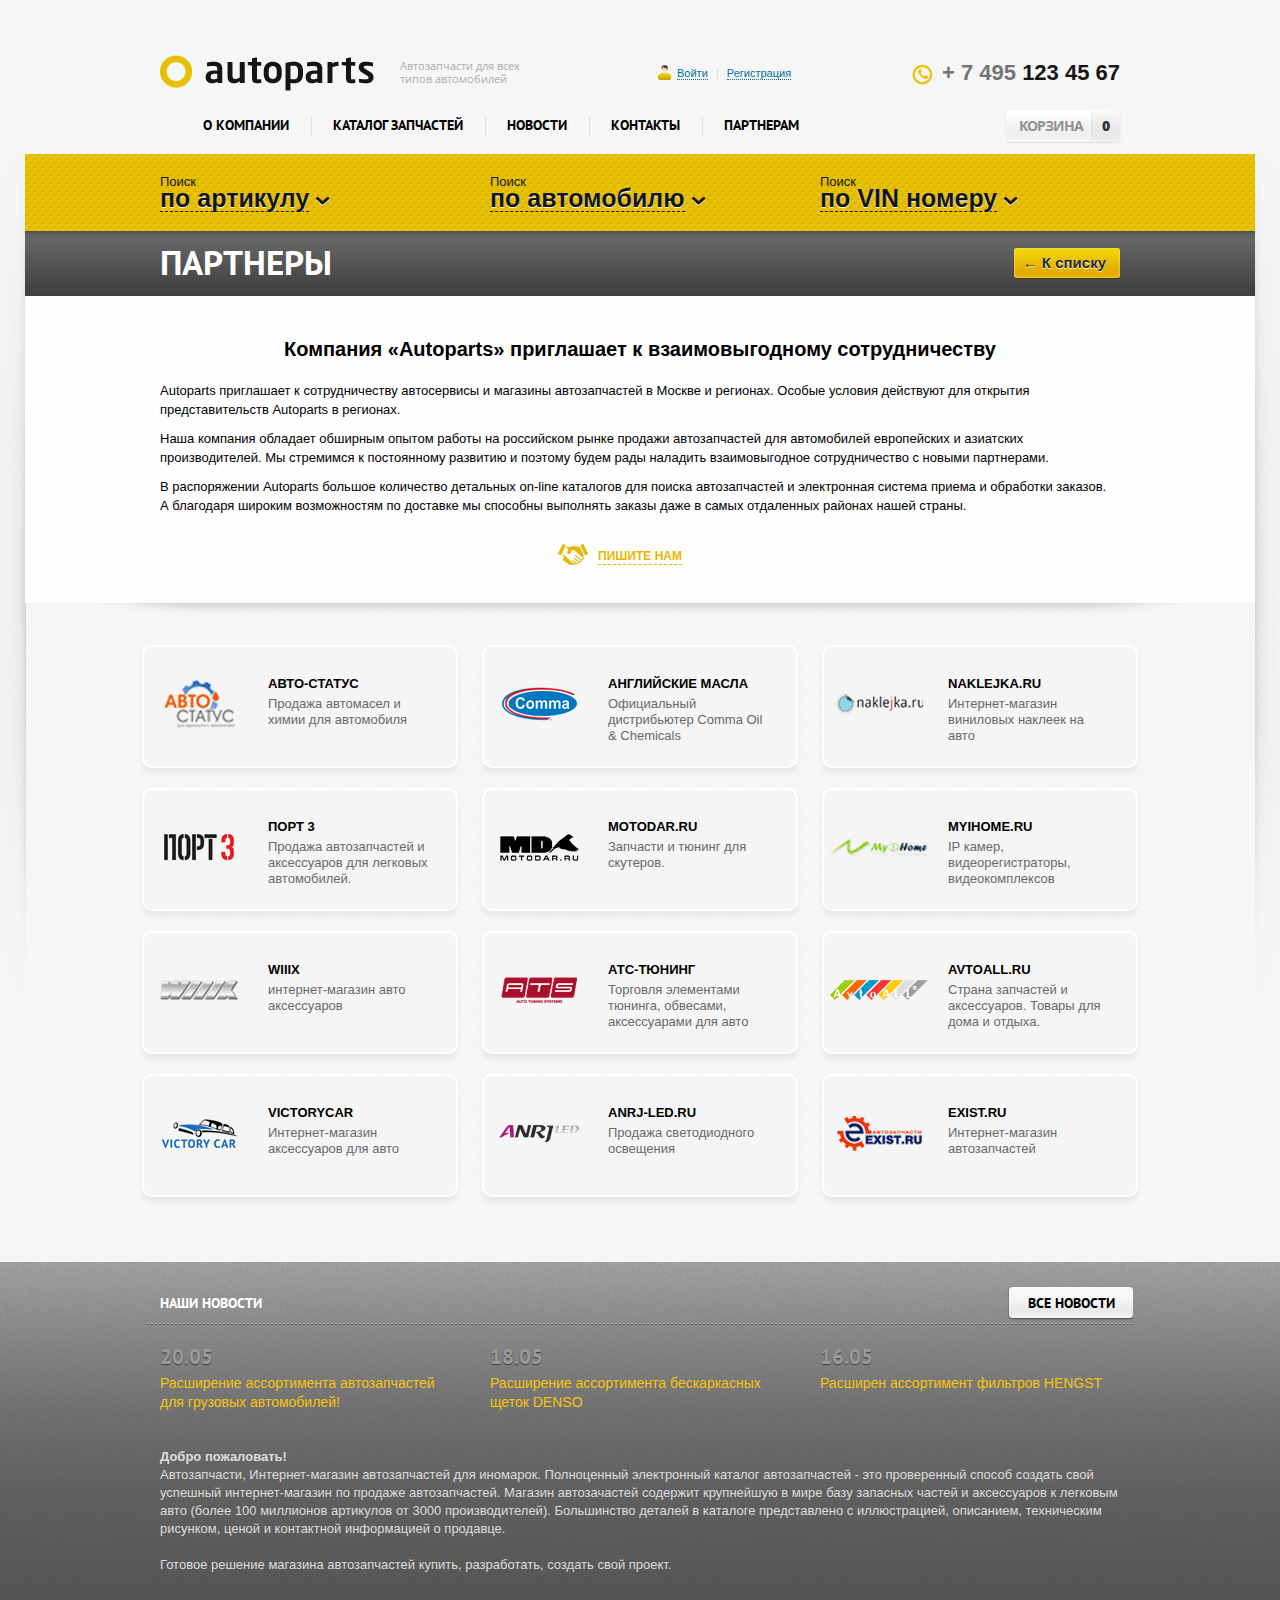
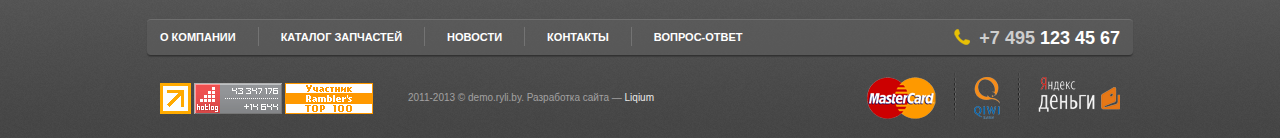
<file: partners.html>
﻿<!DOCTYPE HTML PUBLIC "-//W3C//DTD HTML 4.01//EN" "http://www.w3.org/TR/html4/strict.dtd">
<html>
<head>
	<title>autoparts</title>
	<meta http-equiv="content-type" content="text/html; charset=utf-8">
	<link href="./favicon.ico" rel="shortcut icon" type="image/x-icon">
	<link href="./style.css" rel="stylesheet" type="text/css" title="compact">
	<link href="http://fonts.googleapis.com/css?family=Open+Sans:400italic,700italic,400,300,700&subset=latin,cyrillic" rel="stylesheet" type="text/css" title="compact">
	<link href="http://fonts.googleapis.com/css?family=PT+Sans:400,700,400italic,700italic&subset=latin,cyrillic" rel="stylesheet" type="text/css" title="compact">
	<script type="text/javascript" src="./js/jquery.js"></script>
	<script type="text/javascript" src="./js/slides.js"></script>
	<script type="text/javascript" src="./js/selectbox.js"></script>
	<script type="text/javascript" src="./js/dynamic.js"></script>
</head>
<body>
	<div class="wrapper">
		<div class="top">
			<img src="./images/logo.png" class="logo" width="214" height="36" alt="">
			<p class="slogan">Автозапчасти для всех типов автомобилей</p>
			<ul class="user">
				<li><img src="./images/user_icon.png" width="13" height="15" alt=""><a href="#">Войти</a></li>
				<li><a href="#">Регистрация</a></li>
			</ul>
			<p class="phone"><span>+ 7 495</span> 123 45 67</p>
			<ul class="menu">
				<li><a href="#">О компании</a></li>
				<li><a href="#">Каталог запчастей</a></li>
				<li><a href="#">Новости</a></li>
				<li><a href="#">Контакты</a></li>
				<li><a href="#">Партнерам</a></li>
			</ul>
			<p class="basket"><a href="#"><span>Корзина</span> <strong>0</strong></a></p>
		</div>
		<div class="container">
			<div class="main">
				<div class="search compact click">
					<ul>
						<li>
							<h3>Поиск <span><em><em>по артикулу</em></em></span></h3>
							<div><p><input type="text" placeholder="STE-6563"></p></div>
							<button></button>
							<h5>Например: <span>STE-6563</span></h5>
						</li>
						<li>
							<h3>Поиск <span><em><em>по автомобилю</em></em></span></h3>
							<div>
								<ul>
									<li>
										<span>BMW</span>
										<ul>
											<li>
												<span>Alfa Romeo</span>
												<span>Aston Martin</span>
												<span>Audi</span>
												<span>Bentley</span>
												<span>BMW</span>
												<span>BYD</span>
												<span>Cadillac</span>
												<span>Alfa Romeo</span>
												<span>Aston Martin</span>
												<span>Audi</span>
												<span>Bentley</span>
												<span>BMW</span>
												<span>BYD</span>
												<span>Cadillac</span>
											</li>
											<li>
												<span>Alfa Romeo</span>
												<span>Aston Martin</span>
												<span>Audi</span>
												<span>Bentley</span>
												<span>BMW</span>
												<span>BYD</span>
												<span>Cadillac</span>
												<span>Alfa Romeo</span>
												<span>Aston Martin</span>
												<span>Audi</span>
												<span>Bentley</span>
												<span>BMW</span>
												<span>BYD</span>
												<span>Cadillac</span>
											</li>
											<li>
												<span>Alfa Romeo</span>
												<span>Aston Martin</span>
												<span>Audi</span>
												<span>Bentley</span>
												<span>BMW</span>
												<span>BYD</span>
												<span>Cadillac</span>
												<span>Alfa Romeo</span>
												<span>Aston Martin</span>
												<span>Audi</span>
												<span>Bentley</span>
												<span>BMW</span>
												<span>BYD</span>
												<span>Cadillac</span>
											</li>
											<li>
												<span>Alfa Romeo</span>
												<span>Aston Martin</span>
												<span>Audi</span>
												<span>Bentley</span>
												<span>BMW</span>
												<span>BYD</span>
												<span>Cadillac</span>
												<span>Alfa Romeo</span>
												<span>Aston Martin</span>
												<span>Audi</span>
												<span>Bentley</span>
												<span>BMW</span>
												<span>BYD</span>
												<span>Cadillac</span>
											</li>
										</ul>
									</li>
								</ul>
								<ul>
									<li>
										<span>323 i 2.5</span>
										<ul>
											<li>
												<span>323 i 2.5</span>
												<span>323 i 2.5</span>
												<span>323 i 2.5</span>
												<span>323 i 2.5</span>
												<span>323 i 2.5</span>
												<span>323 i 2.5</span>
											</li>
										</ul>
									</li>
								</ul>
							</div>
							<div>
								<ul>
									<li>
										<span>1995</span>
										<ul>
											<li>
												<span>1995</span>
												<span>1996</span>
												<span>1997</span>
												<span>1998</span>
												<span>1999</span>
											</li>
											<li>
												<span>2005</span>
												<span>2006</span>
												<span>2007</span>
												<span>2008</span>
												<span>2009</span>
											</li>
										</ul>
									</li>
								</ul>
								<ul>
									<li>
										<span>Бензин</span>
										<ul>
											<li>
												<span>1995</span>
												<span>1996</span>
												<span>1997</span>
												<span>1998</span>
												<span>1999</span>
											</li>
											<li>
												<span>2005</span>
												<span>2006</span>
												<span>2007</span>
												<span>2008</span>
												<span>2009</span>
											</li>
										</ul>
									</li>
								</ul>
							</div>
							<button></button>
							<h5><a href="#">Показать все марки автомобилей</a></h5>
						</li>
						<li>
							<h3>Поиск <span><em><em>по VIN номеру</em></em></span></h3>
							<div><p><input type="text" placeholder="TMBDL23U47B301663"></p></div>
							<button></button>
							<h5>Например: <span>TMBDL23U47B301663</span></h5>
						</li>
					</ul>
				</div>
				<div class="title">
					<div>
						<h1>Партнеры</h1>
						<button>← К списку</button>
					</div>
				</div>
				<div class="information">
					<h2>Компания «Autoparts» приглашает к взаимовыгодному сотрудничеству</h2>
					<p>Autoparts приглашает к сотрудничеству автосервисы и магазины автозапчастей в Москве и регионах. Особые условия действуют для открытия представительств Autoparts в регионах.</p>  
					<p>Наша компания обладает обширным опытом работы на российском рынке продажи автозапчастей для автомобилей европейских и азиатских производителей. Мы стремимся к постоянному развитию и поэтому будем рады наладить взаимовыгодное сотрудничество с новыми партнерами.</p>
					<p>В распоряжении Autoparts большое количество детальных on-line каталогов для поиска автозапчастей и электронная система приема и обработки заказов.<br>
					А благодаря широким возможностям по доставке мы способны выполнять заказы даже в самых отдаленных районах нашей страны.</p>
					<h5><span>Пишите нам</span></h5>
				</div>
			</div>
			<div class="partners">
				<ul>
					<li>
						<div>
							<img src="./images/partner1.png" width="71" height="48" alt="">
						</div>
						<h3>Авто-Статус</h3>
						<p>Продажа автомасел и химии для автомобиля</p>
					</li>
					<li>
						<div>
							<img src="./images/partner2.png" width="77" height="36" alt="">
						</div>
						<h3>Английские масла</h3>
						<p>Официальный дистрибьютер Comma Oil & Chemicals</p>
					</li>
					<li>
						<div>
							<img src="./images/partner3.png" width="89" height="22" alt="">
						</div>
						<h3>naklejka.ru</h3>
						<p>Интернет-магазин виниловых наклеек на авто</p>
					</li>
					<li>
						<div>
							<img src="./images/partner4.png" width="72" height="28" alt="">
						</div>
						<h3>Порт 3</h3>
						<p>Продажа автозапчастей и аксессуаров для легковых автомобилей.</p>
					</li>
					<li>
						<div>
							<img src="./images/partner5.png" width="81" height="29" alt="">
						</div>
						<h3>MotoDar.ru</h3>
						<p>Запчасти и тюнинг для скутеров.</p>
					</li>
					<li>
						<div>
							<img src="./images/partner6.png" width="112" height="18" alt="">
						</div>
						<h3>Myihome.ru</h3>
						<p>IP камер, видеорегистраторы, видеокомплексов</p>
					</li>
					<li>
						<div>
							<img src="./images/partner7.png" width="80" height="22" alt="">
						</div>
						<h3>WIIIX</h3>
						<p>интернет-магазин авто аксессуаров</p>
					</li>
					<li>
						<div>
							<img src="./images/partner8.png" width="78" height="28" alt="">
						</div>
						<h3>АТС-ТЮНИНГ</h3>
						<p>Торговля элементами тюнинга, обвесами, аксессуарами для авто</p>
					</li>
					<li>
						<div>
							<img src="./images/partner9.png" width="100" height="22" alt="">
						</div>
						<h3>AvtoAll.ru</h3>
						<p>Страна запчастей и аксессуаров. Товары для дома и отдыха.</p>
					</li>
					<li>
						<div>
							<img src="./images/partner10.png" width="77" height="31" alt="">
						</div>
						<h3>Victorycar</h3>
						<p>Интернет-магазин аксессуаров для авто</p>
					</li>
					<li>
						<div>
							<img src="./images/partner11.png" width="82" height="19" alt="">
						</div>
						<h3>anrj-led.ru</h3>
						<p>Продажа светодиодного освещения</p>
					</li>
					<li>
						<div>
							<img src="./images/partner12.png" width="87" height="37" alt="">
						</div>
						<h3>Exist.ru</h3>
						<p>Интернет-магазин автозапчастей</p>
					</li>
				</ul>
			</div>
		</div>
		<div class="footer">
			<div>
				<div>
					<div>
						<div class="news">
							<h2><span>Наши новости</span> <button>Все новости</button></h2>
							<ul>
								<li>
									<h5>20.05</h5>
									<p><a href="#">Расширение ассортимента автозапчастей для грузовых автомобилей!</a></p>
								</li>
								<li>
									<h5>18.05</h5>
									<p><a href="#">Расширение ассортимента бескаркасных щеток DENSO</a></p>
								</li>
								<li>
									<h5>16.05</h5>
									<p><a href="#">Расширен ассортимент фильтров HENGST</a></p>
								</li>
							</ul>
						</div>
						<div class="info">
							<p><strong>Добро пожаловать!</strong><br>
							Автозапчасти, Интернет-магазин автозапчастей для иномарок. Полноценный электронный каталог автозапчастей - это проверенный способ создать свой успешный интернет-магазин по продаже автозапчастей. Магазин автозачастей содержит крупнейшую в мире базу запасных частей и аксессуаров к легковым авто (более 100 миллионов артикулов от 3000 производителей). Большинство деталей в каталоге представлено с иллюстрацией, описанием, техническим рисунком, ценой и контактной информацией о продавце.</p>
							<p>Готовое решение магазина автозапчастей купить, разработать, создать свой проект.</p>
						</div>
						<div class="nav">
							<ul>
								<li><a href="#">О компании</a></li>
								<li><a href="#">Каталог запчастей</a></li>
								<li><a href="#">Новости</a></li>
								<li><a href="#">Контакты</a></li>
								<li><a href="#">Вопрос-ответ</a></li>
							</ul>
							<p><span>+7 495</span> 123 45 67</p>
						</div>
						<div class="copy">
							<ul class="counters">
								<li><a href="#"><img src="./images/counter1.gif" width="31" height="31" alt=""></a></li>
								<li><a href="#"><img src="./images/counter2.gif" width="88" height="31" alt=""></a></li>
								<li><a href="#"><img src="./images/counter3.gif" width="88" height="31" alt=""></a></li>
							</ul>
							<p>2011-2013 © demo.ryli.by.  Разработка сайта — <a href="#">Liqium</a></p>
							<ul class="payment">
								<li><a href="#"><img src="./images/mastercard_icon.png" width="69" height="42" alt=""></a></li>
								<li><a href="#"><img src="./images/qiwi_icon.png" width="26" height="42" alt=""></a></li>
								<li><a href="#"><img src="./images/yandex_icon.png" width="82" height="35" alt=""></a></li>
							</ul>
						</div>
					</div>
				</div>
			</div>
		</div>
	</div>
	<div class="popup">
		<h2>Заказ № 0125125</h2>
		<p><strong>Имя:</strong> Федор</p>
		<p><strong>E-mail:</strong> Fedor@mail.ru</p>
		<p><strong>Тел.:</strong> 8 932 562 23 23</p>
		<p><strong>Адес доставки:</strong> г.Москва. Нахимовский проспект. дом 5, квартира 30</p>
		<p><strong>Способ доставки:</strong> Курьер</p>
		<p><strong>Варианты оплаты:</strong> Наличными при получении</p>
		<p><strong>Сумма заказа:</strong> 196 000 руб.</p>
		<img src="./images/gratitude.png" width="287" height="34" alt="">
		<h5>После обработки менеджер с вами свяжется для утверждения заказа</h5>
	</div>
	<div class="ask">
		<h5>У Вас возникли вопросы? Задайте их нам!  Для оперативного получения более точного и полного ответа на свой вопрос укажите:</h5>
		<p>
			<span><input type="text" placeholder="Имя"></span>
			<span><input type="text" placeholder="E-mail"></span>
		</p>
		<p><textarea cols="100" rows="4" placeholder="Сообщение"></textarea></p>
		<div class="options">
			<p>Все поля обязательны для заполнения для корректной обработки Вашей заявки.</p>
			<button>Отправить</button>
		</div>
	</div>
	<div class="fade"></div>
</body>
</html>
</file>
<file: style.css>
/* Fonts */

@font-face {
    font-family:'Rouble';
    src:url('./fonts/rouble.eot');
    src:url('./fonts/rouble.eot?#iefix') format('embedded-opentype'),
        url('./fonts/rouble.woff') format('woff'),
        url('./fonts/rouble.ttf') format('truetype'),
        url('./fonts/rouble.svg#rouble') format('svg');
    font-weight:normal;
    font-style:normal;
}

/* Default */

html {
	height:100%;
}
body {
	height:100%;
	color:#333333;
	font-size:12px;
	line-height:16px;
    font-family:'Arial', sans-serif;
	padding:0;
	margin:0;
	background:#f5f5f5 url('./images/bg.gif') repeat;
}
p {
	text-indent:0;
	padding:0;
	margin:0 0 16px;
}
table {
	margin:0 0 16px;
	border-collapse:collapse;
}
table td {
	padding:0;
}
:focus {
	outline:none;
}
img {
	padding:0;
	margin:0;
	border:0;
}
a {
	color:#333333;
	text-decoration:underline;
}
a:hover {
	text-decoration:none;
}
form {
	margin:0;
}
ul {
	margin:0 0 10px 16px;
	padding:0;
}
ul li {
	padding:0;
	list-style:none;
}
ol {
	margin:0 0 10px 18px;
	padding:0;
}
* +html ol {
	padding:0 0 0 5px;
}
ol li {
	padding:0 0 0 16px;
}
input, select, textarea {
	color:#000000;
	font-size:12px;
    font-family:'Arial', sans-serif;
	padding:0;
	margin:0;
	background:none;
	border:0;
}
textarea {
	overflow:auto;
}
button {
    font-family:'Arial', sans-serif;
	-moz-box-shadow:border-box;
	-webkit-box-shadow:border-box;
	box-sizing:border-box;
	margin:0;
	border:0;
}
button::-moz-focus-inner {
	padding:0;
	border:0;
}
::-webkit-input-placeholder {
	color:#000000;
}
:-moz-placeholder {
	color:#000000;
}
::-moz-placeholder {
	color:#000000;
}
:-ms-input-placeholder {
	color:#000000;
}
.wrapper {
	position:relative;
	min-width:1000px;
	min-height:100%;
	height:auto !important;
	height:100%;
	margin:0 auto;
}

/* Top */

.top {
	position:relative;
	width:960px;
	height:154px;
	margin:0 auto;
}
.top .logo {
	position:absolute;
	left:0;
	top:55px;
}
.top .slogan {
	position:absolute;
	left:240px;
	top:59px;
	width:128px;
	color:#acacac;
	font-size:11px;
	line-height:13px;
	font-family:'Open Sans', sans-serif;
}
.top .menu {
	position:absolute;
	left:43px;
	top:116px;
	margin:0;
}
.top .menu li {
	position:relative;
	float:left;
	font-size:14px;
	line-height:17px;
	font-weight:bold;
	font-family:'PT Sans', sans-serif;
	text-transform:uppercase;
	padding:1px 22px 2px 0;
	margin:0 21px 0 0;
	border-right:1px solid #dfdfdf;
}
.top .menu li:last-child {
	padding-right:0;
	margin-right:0;
	border-right-width:0;
}
.top .menu li a {
	color:#000000;
	text-decoration:none;
}
.top .menu li a:hover {
	color:#e7b805;
	text-decoration:none;
}
.top .menu li.active {
	z-index:1;
}
.top .menu li.active a {
	display:block;
	color:#000000 !important;
	text-decoration:none;
	padding:7px 23px 20px 22px;
	margin:-7px -23px 0 -22px;
	background:url('./images/top_menu_a.png') repeat-x top;
}
.top .phone {
	position:absolute;
	right:0;
	top:60px;
	color:#151515;
	font-size:22px;
	line-height:26px;
	font-weight:bold;
	padding:0 0 0 30px;
	background:url('./images/top_phone.png') no-repeat left 4px;
}
.top .phone span {
	color:#747474;
}
.top .user {
	position:absolute;
	left:498px;
	top:67px;
	margin:0;
}
.top .user li {
	float:left;
	font-size:11px;
	line-height:13px;
	margin:0 9px 0 0;
	padding:0 10px 0 0;
	background:url('./images/top_user_li.png') no-repeat right 2px;
}
.top .user li:last-child {
	margin-right:0;
	padding-right:0;
	background:none;
}
.top .user li img {
	float:left;
	margin:-2px 6px 0 0;
}
.top .user li a {
	color:#01719a;
	text-decoration:none;
	border-bottom:1px dotted #01719a;
}
.top .user li a:hover {
	color:#e7b805;
	border-bottom:1px dotted transparent;
}
.top .basket {
	position:absolute;
	right:0;
	top:110px;
	height:32px;
	font-size:14px;
	line-height:17px;
	font-weight:bold;
	font-family:'Open Sans', sans-serif;
	text-transform:uppercase;
	letter-spacing:-1px;
	background:url('./images/top_basket_bg.png') no-repeat left top;
	-webkit-border-radius:4px;
	-moz-border-radius:4px;
	border-radius:4px;
	-webkit-box-shadow:0 1px 2px #dcdcdc;
	-moz-box-shadow:0 1px 2px #dcdcdc;
	box-shadow:0 1px 2px #dcdcdc;
	behavior:url('./pie.htc');
}
.top .basket a {
	display:block;
	text-decoration:none;
}
.top .basket:hover {
	background-position:0 -32px;
}
.top .basket:active {
	background-position:0 -64px;
}
.top .basket span {
	float:left;
	display:block;
	width:83px;
	color:#919191;
	text-align:center;
	padding:7px 0 8px 3px;
}
.top .basket:hover span, .top .basket:active span {
	color:#ffffff;
}
.top .basket strong {
	float:left;
	display:block;
	padding:7px 11px 8px 10px;
}

/* Content */

.about {
	width:960px;
	margin:0 auto 54px;
}
.about ul {
	clear:both;
	overflow:hidden;
	margin:0;
}
.about h1 {
	color:#000000;
	font-size:30px;
	line-height:34px;
	font-family:'PT Sans', sans-serif;
	text-align:center;
	padding:0;
	margin:0 0 20px;
}
.about ul li {
	float:left;
	width:450px;
	margin:0 60px 0 0;
}
.about ul li:nth-child(2n) {
	margin-right:0;
}
.about ul li p {
	color:#000000;
	font-size:13px;
	line-height:18px;
	font-family:'PT Sans', sans-serif;
	margin:0 0 18px;
}
.container {
	background:url('./images/main_shadow.png') no-repeat center top;
}
.main {
	background:url('./images/container_bg.gif') repeat-y center;
}
.search {
	position:relative;
	z-index:1;
	max-width:1230px;
	padding:0;
	margin:0 auto;
	background:url('./images/search_bg.png') repeat-x top;
}
.search > ul {
	position:relative;
	z-index:1;
	width:960px;
	height:198px;
	padding:0;
	margin:0 auto;
}
.search > ul > li {
	float:left;
	width:300px;
	padding:20px 16px 0 0;
	margin:0 14px 0 0;
	background:url('./images/search_li.png') no-repeat right top;
}
.search > ul > li:last-child {
	padding-right:0;
	margin-right:0;
	background:none;
}
.search h3 {
	color:#151515;
	font-size:13px;
	line-height:16px;
	font-weight:normal;
	padding:0;
	margin:0 0 8px;
}
.search h3 span {
	clear:both;
	overflow:hidden;
	display:block;
	font-size:25px;
	line-height:25px;
	font-weight:bold;
	text-shadow:0 1px 1px #ffffff;
	margin:-4px 0 0;
}
.search h3 span em {
	float:left;
	display:block;
	font-style:normal;
}
.search h3 span em > em {
	display:block;
}
.search > ul > li div {
	position:relative;
	height:34px;
	padding:3px 3px 1px;
	margin:0 0 2px;
	background:url('./images/search_div.png') repeat-x top;
	-webkit-box-shadow:0 1px 2px #c99d00;
	-moz-box-shadow:0 1px 2px #c99d00;
	box-shadow:0 1px 2px #c99d00;
	behavior:url('./pie.htc');
}
.search > ul > li div p {
	overflow:hidden;
	height:30px;
	margin:0 0 2px;
	background:#e7c405 url('./images/search_div_bg.png') repeat-x top;
	border:1px solid #ffffff;
}
.search > ul > li div p input {
	width:276px;
	color:#000000;
	font-size:13px;
	padding:7px 8px;
}
.search > ul > li > div > ul {
	position:relative;
	float:left;
	width:145px;
	padding:3px;
	margin:-3px;
}
.search > ul > li > div > ul:nth-child(2n) {
	float:right;
}
.search > ul > li > div > ul > li {
	position:relative;
	width:143px;
	height:30px;
	background:#e7c405 url('./images/search_li_span.png') no-repeat right 12px;
	border:1px solid #ffffff;
}
.search > ul > li > div > ul > li > span {
	position:relative;
	display:block;
	color:#000000;
	font-size:13px;
	line-height:16px;
	cursor:pointer;
	padding:7px 26px 7px 8px;
	background:url('./images/search_div_bg.png') repeat-x top;
}
.search > ul > li > div > ul.active {
	z-index:1;
}
.search > ul > li > div > ul.active > li {
	width:149px;
	height:36px;
	margin:-3px 0 0 -3px;
	border:1px solid #4a4a4a;
}
.search > ul > li > div > ul.active > li > span {
	font-weight:bold;
	padding-left:18px;
	padding-bottom:8px;
	background:#ffffff url('./images/search_li_active_span.png') no-repeat right 12px;
	border:3px solid #4a4a4a;
}
.search > ul > li > div > ul > li > ul {
	display:none;
	position:absolute;
	z-index:1;
	left:-17px;
	top:33px;
	width:auto;
	padding:12px 3px 9px 0;
	background:#ffffff;
	border:4px solid #4a4a4a;
}
.search > ul > li > div > ul > li > ul > em {
	position:absolute;
	left:0;
	top:-4px;
	display:block;
	width:143px;
	height:4px;
	background:#ffffff;
}
.search > ul > li > div > ul > li > ul > li {
	float:left;
	width:120px;
	color:#000000;
	font-size:13px;
	line-height:16px;
	margin:0 20px 0 0;
}
.search > ul > li > div > ul > li > ul > li > span {
	display:block;
	color:#000000;
	cursor:pointer;
	padding:5px 12px 5px 18px;
	background:url('./images/search_ul_ul_ul_span.png') no-repeat 18px bottom;
}
.search > ul > li > div > ul > li > ul > li span:last-child {
	background:none;
}
.search > ul > li > div > ul > li > ul > li > span:hover {
	color:#ffffff;
	background:#aeaeae !important;
}
.search button {
	float:left;
	display:block;
	width:50px;
	height:36px;
	cursor:pointer;
	margin:6px 0 0 -1px;
	background:url('./images/search_button.png') no-repeat left top;
}
.search button:hover {
	background-position:0 -36px;
}
.search button:active {
	background-position:0 -72px;
}
.search h5 {
	float:right;
	color:#ffffff;
	font-size:13px;
	line-height:16px;
	font-weight:normal;
	padding:0;
	margin:10px 0 0;
}
.search h5 span {
	cursor:pointer;
	border-bottom:1px dotted #ffffff;
}
.search h5 a {
	color:#ffffff;
}
.search > div {
	position:relative;
	margin:12px 0 0;
	background:url('./images/banner_shadow.png') no-repeat center top;
}
.search > div > div {
	position:relative;
	width:1000px;
	margin:0 auto;
}
.search > div > div img {
	margin:0 0 -4px -11px;
}
.search > div > div p {
	position:absolute;
	left:-11px;
	bottom:40px;
	color:#ffffff;
	font-size:19px;
	line-height:23px;
	font-weight:300;
	font-family:'Open Sans', sans-serif;
	white-space:nowrap;
	padding:3px 54px 5px 30px;
	margin:0;
	background:url('./images/search_div_div_p.png') repeat-x top;
}
.search > div > div h5 {
	position:absolute;
	left:-11px;
	bottom:-1px;
	color:#ffffff;
	font-size:30px;
	line-height:36px;
	font-weight:300;
	font-family:'Open Sans', sans-serif;
	white-space:nowrap;
	padding:3px 48px 2px 30px;
	background:url('./images/search_div_div_h5.png') repeat-x top;
}
.search > div > div h5 span {
	font-size:35px;
}
.search.compact li > div, .search.compact li > button, .search.compact li > h5 {
	display:none;
}
.search.compact > ul {
	height:65px;
	padding:0 0 12px;
}
.search.compact > ul > li {
	height:auto;
	background:none;
}
.search.click {
	padding:0;
	margin:0 auto;
}
.search.click > ul > li h3 span {
	cursor:pointer;
}
.search.click h3 span em {
	padding:0 21px 0 0;
	background:url('./images/search_h3_em_h.png') no-repeat right 10px;
}
.search.click h3 span em > em {
	padding:0;
	background:none;
	border-bottom:1px dashed #161616;
}
.search.compact h3 span em {
	background:url('./images/search_h3_em.png') no-repeat right 10px;
}
.content {
	width:1000px;
	padding:29px 0 46px;
	margin:0 auto;
}
.lb {
	display:inline-block;
	vertical-align:top;
	width:239px;
	margin:0 19px 0 -12px;
}
.lb .nav {
	width:239px;
	padding:0 22px;
	margin:0 0 10px -22px;
	background:url('./images/lb_nav_shadow.png') no-repeat center center;
}
.lb .nav > div {
	padding:15px 34px 16px 31px;
	background:#ffffff url('./images/lb_nav_bg.gif') repeat-x bottom;
	border:1px solid #d3d3d3;
	border-top:1px solid #f2f2f2;
	border-bottom:1px solid #c4c4c4;
	-webkit-border-radius:4px;
	-moz-border-radius:4px;
	border-radius:4px;
	-webkit-box-shadow:0 1px 1px #eeeeee;
	-moz-box-shadow:0 1px 1px #eeeeee;
	box-shadow:0 1px 1px #eeeeee;
	behavior:url('./pie.htc');
}
.lb .nav h3 {
	color:#e3a401;
	font-size:26px;
	line-height:30px;
	font-weight:300;
	font-family:'Open Sans', sans-serif;
	padding:0;
	margin:0 0 9px -2px;
}
.lb .nav h3 span {
	display:block;
	font-size:16px;
	line-height:19px;
	margin:2px 0 -5px;
}
.lb .nav .list {
	margin:0;
}
.lb .nav .list li {
	font-size:13px;
	line-height:18px;
	margin:0 0 5px;
}
.lb .nav .list li a {
	color:#01719a;
	text-decoration:none;
}
.lb .nav .list li a:hover {
	color:#01719a;
	text-decoration:underline;
}
.lb .nav .list li.active a {
	color:#000000;
	font-weight:bold;
	text-decoration:none !important;
}
.lb .nav .original {
	margin:-2px 0 0;
}
.lb .nav .original li {
	font-size:13px;
	line-height:18px;
}
.lb .nav .original li a {
	clear:both;
	overflow:hidden;
	display:block;
	color:#01719a;
	text-decoration:none;
	border-bottom:1px solid #e3e3e3;
}
.lb .nav .original li:last-child a {
	border-bottom-width:0;
}
.lb .nav .original li span {
	position:relative;
	float:left;
	display:block;
	width:30px;
	height:28px;
	margin:0 12px 0 0;
	background:url('./images/lb_nav_original_span.png') no-repeat left top;
}
.lb .nav .original li span img {
	position:absolute;
	top:0;
	right:0;
	bottom:0;
	left:0;
	margin:auto;
}
.lb .nav .original li em {
	float:left;
	display:block;
	font-style:normal;
	padding:4px 0 6px;
}
.lb .nav .original li a:hover em{
	text-decoration:underline;
}
.lb .banner {
	clear:both;
	overflow:hidden;
	position:relative;
	margin:0 0 10px;
	background:#ffffff;
	border:1px solid #d3d3d3;
	border-top:1px solid #f2f2f2;
	border-bottom:1px solid #c4c4c4;
	-webkit-border-radius:4px;
	-moz-border-radius:4px;
	border-radius:4px;
	-webkit-box-shadow:0 1px 1px #eeeeee;
	-moz-box-shadow:0 1px 1px #eeeeee;
	box-shadow:0 1px 1px #eeeeee;
	behavior:url('./pie.htc');
}
.lb .banner a {
	clear:both;
	overflow:hidden;
	display:block;
	text-decoration:none;
}
.lb .banner img {
	float:left;
}
.lb .banner span {
	position:absolute;
	left:110px;
	top:17px;
	width:118px;
	color:#e3a401;
	font-size:14px;
	line-height:18px;
	font-weight:bold;
	font-family:'PT Sans', sans-serif;
	text-transform:uppercase;
	margin:0;
}
.lb .banner span em {
	display:block;
	font-size:24px;
	line-height:28px;
	font-style:normal;
	margin:2px 0 0;
}
.lb .banner a:hover span {
	text-decoration:underline;
}
.catalog {
	display:inline-block;
	width:780px;
	margin:-1px -30px 10px 0;
}
.catalog h2 {
	color:#000000;
	font-size:15px;
	line-height:18px;
	font-family:'PT Sans', sans-serif;
	text-align:center;
	text-transform:uppercase;
	padding:0 72px 0 0;
	margin:0 0 10px;
}
.catalog ul {
	clear:both;
	overflow:hidden;
	padding:21px 0 0 20px;
	margin:0;
	background:url('./images/catalog_ul.png') no-repeat center top;
}
.catalog ul li {
	float:left;
	width:176px;
	font-size:15px;
	line-height:18px;
	font-family:'Open Sans', sans-serif;
	margin:0 0 0 14px;
}
.catalog ul li a {
	display:block;
	clear:both;
	overflow:hidden;
	color:#127aa1;
	text-decoration:none;
	padding:3px 0 3px;
	border-bottom:1px solid #e3e3e3;
}
.catalog ul li a:last-child {
	border-bottom-width:0;
}
.catalog ul li span {
	position:relative;
	float:left;
	width:34px;
	height:29px;
	margin:0 14px 0 0;
	border:1px solid #e1e1e1;
	border-top:1px solid #f3f3f3;
	border-bottom:1px solid #cbcbcb;
	background:url('./images/catalog_li_span.png') repeat-x top;
	-webkit-border-radius:2px;
	-moz-border-radius:2px;
	border-radius:2px;
	-webkit-box-shadow:0 1px 1px #e8e8e8;
	-moz-box-shadow:0 1px 1px #e8e8e8;
	box-shadow:0 1px 1px #e8e8e8;
	behavior:url('./pie.htc');
}
.catalog ul li span img {
	position:absolute;
	top:0;
	right:0;
	bottom:0;
	left:0;
	margin:auto;
}
.catalog ul li em {
	float:left;
	overflow:hidden;
	display:block;
	font-style:normal;
	white-space:nowrap;
	padding:5px 0 8px;
}
.catalog ul li a:hover em {
	text-decoration:underline;
}
.slider {
	padding:45px 0 0;
	margin:0 0 55px;
	background:url('./images/slider_bg.png') no-repeat center top;
}
.slider > div {
	width:986px;
	margin:0 auto;
}
.slider h2 {
	position:relative;
	color:#000000;
	font-size:14px;
	line-height:17px;
	font-family:'PT Sans', sans-serif;
	text-transform:uppercase;
	padding:0;
	margin:0 0 12px 13px;
	background:url('./images/slider_h2.png') no-repeat 138px 12px;
}
.slider h2 button {
	position:absolute;
	right:1px;
	top:-8px;
	display:block;
	width:124px;
	color:#000000;
	font-size:14px;
	line-height:17px;
	font-weight:bold;
	font-family:'PT Sans', sans-serif;
	text-transform:uppercase;
	cursor:pointer;
	padding:8px 0 6px;
	background:url('./images/footer_news_button.png') repeat-x top;
	-webkit-border-radius:4px;
	-moz-border-radius:4px;
	border-radius:4px;
	-webkit-box-shadow:0 1px 2px #b7b7b7;
	-moz-box-shadow:0 1px 2px #b7b7b7;
	box-shadow:0 1px 2px #b7b7b7;
	behavior:url('./pie.htc');
}
.slider h2 button:hover {
	background-position:0 -31px;
}
.slider h2 button:active {
	background-position:0 -62px;
}
.slider > div > div {
	position:relative;
	width:986px;
	height:302px;
}
.slider > div > div .prev, .slider > div > div .next {
	position:absolute;
	bottom:2px;
	display:block;
	width:81px;
	height:30px;
	z-index:100;
	-webkit-border-radius:4px;
	-moz-border-radius:4px;
	border-radius:4px;
	-webkit-box-shadow:0 1px 2px #b3b3b3;
	-moz-box-shadow:0 1px 2px #b3b3b3;
	box-shadow:0 1px 2px #b3b3b3;
	behavior:url('./pie.htc');
}
.slider > div > div .prev {
	left:406px;
	background:url('./images/slider_prev.png') no-repeat left top;
}
.slider > div > div .next {
	right:406px;
	background:url('./images/slider_next.png') no-repeat left top;
}
.slider > div > div .prev:hover, .slider > div > div .next:hover {
	background-position:0 -30px;
}
.slider > div > div .prev:active, .slider > div > div .next:active {
	background-position:0 -60px;
}
.slider > div > div > div.once, .slider > div > div > div.once > div {
	clear:both;
	overflow:hidden;
	width:986px;
	height:260px;
}
.slider ul {
	clear:both;
	overflow:hidden;
	width:986px;
	margin:0;
}
.slider ul li {
	position:relative;
	overflow:hidden;
	float:left;
	width:237px;
	height:257px;
	margin:0 10px 0 0;
	border:1px solid #dbdbdb;
	border-top:1px solid #ededed;
	border-bottom:1px solid #bdbdbd;
	-webkit-border-radius:4px;
	-moz-border-radius:4px;
	border-radius:4px;
	-webkit-box-shadow:0 1px 1px #eeeeee;
	-moz-box-shadow:0 1px 1px #eeeeee;
	box-shadow:0 1px 1px #eeeeee;
	behavior:url('./pie.htc');
}
.slider ul li:last-child {
	margin-right:0;
}
.slider > div > div div .image {
	position:relative;
	height:159px;
	margin:0 0 11px;
	background:url('./images/slider_image_bg.png') no-repeat center bottom;
}
.slider > div > div div .image img {
	position:absolute;
	top:0;
	right:0;
	bottom:0;
	left:0;
	margin:auto;
}
.slider > div > div div .info {
	overflow:hidden;
	height:45px;
	text-transform:uppercase;
	padding:0 20px;
	margin:0 0 5px;
}
.slider > div > div div .info h3 {
	color:#000000;
	font-size:12px;
	line-height:15px;
	padding:0;
	margin:0;
}
.slider > div > div div .info h3 a {
	color:#000000;
	text-decoration:none;
}
.slider > div > div div .info h3 a:hover {
	text-decoration:underline;
}
.slider > div > div div .info p {
	color:#000000;
	font-size:12px;
	line-height:15px;
	margin:0;
}
.slider > div > div div .options {
	height:47px;
	background:url('./images/slider_options.png') repeat-x top;
}
.slider > div > div div .options .price {
	float:left;
	display:block;
	width:96px;
	color:#000000;
	font-size:21px;
	line-height:25px;
	font-weight:bold;
	font-family:'PT Sans', sans-serif;
	text-align:center;
	text-shadow:0 1px 1px #ffffff;
	margin:6px 0 0;
}
.slider > div > div div .options .price span {
    font-family:'Rouble';
}
.slider > div > div div .options  > div {
	position:relative;
	float:right;
	width:131px;
	height:30px;
	margin:3px 4px 0 0;
	-webkit-border-radius:4px;
	-moz-border-radius:4px;
	border-radius:4px;
	-webkit-box-shadow:0 1px 2px #e88f05;
	-moz-box-shadow:0 1px 2px #e88f05;
	box-shadow:0 1px 2px #e88f05;
	behavior:url('./pie.htc');
}
.slider > div > div div .options  > div button.more {
	float:left;
	width:97px;
	color:#191919;
	font-size:13px;
	line-height:16px;
	font-weight:bold;
	text-align:center;
	padding:7px 0;
	cursor:pointer;
	background:url('./images/slider_button_more.png') no-repeat left top;
}
.slider > div > div div .options  > div button.basket {
	float:right;
	width:34px;
	height:30px;
	cursor:pointer;
	background:url('./images/slider_button_basket.png') no-repeat left top;
}
.slider > div > div div .options  > div button:hover {
	background-position:0 -30px;
}
.slider > div > div div .options  > div button:active {
	background-position:0 -60px;
}

/* Inner */

.main .title {
	position:relative;
	max-width:1230px;
	margin:0 auto 27px;
	background:#404040 url('./images/title_bg.png') repeat-x top;
}
.main .title > div {
	clear:both;
	overflow:hidden;
	width:960px;
	padding:0 20px;
	margin:0 auto;
}
.main .title > div h1 {
	float:left;
	color:#ffffff;
	font-size:35px;
	line-height:39px;
	font-family:'PT Sans', sans-serif;
	text-transform:uppercase;
	padding:12px 18px 14px 0;
	margin:0;
}
.main .title > div h1 span {
	font-weight:normal;
}
.main .title ul {
	float:left;
	padding:0 18px 0 0;
	margin:0;
}
.main .title ul li {
	position:relative;
	float:left;
	color:#ffffff;
	font-size:35px;
	line-height:39px;
	font-family:'PT Sans', sans-serif;
	padding:12px 0 14px 25px;
	margin:0 0 0 11px;
	background:url('./images/title_li.png') no-repeat left 27px;
}
.main .title ul li button {
	position:absolute;
	bottom:0;
	right:50%;
	display:block;
	width:48px;
	height:15px;
	cursor:pointer;
	margin-right:-36px;
	background:url('./images/title_li_button.png') no-repeat left top;
}
.main .title ul li button:hover {
	background-position:0 -15px;
}
.main .title ul li button:active {
	background-position:0 -30px;
}
.main .title ul li:first-child {
	font-weight:bold;
	padding-left:0;
	margin-left:0;
	background:none;
}
.main .title ul li:first-child button {
	margin-right:-24px;
}
.main .title > div > button {
	position:relative;
	float:right;
	color:#2a2929;
	font-size:15px;
	line-height:18px;
	font-weight:bold;
	text-shadow:0 1px 1px #ffffff;
	cursor:pointer;
	padding:6px 14px 6px 9px;
	margin:17px 0 0;
	background:url('./images/main_title_button.png') repeat-x top;
	-webkit-border-radius:3px;
	-moz-border-radius:3px;
	border-radius:3px;
	-webkit-box-shadow:inset 0 0 2px #fcf783, 0 1px 1px #433813;
	-moz-box-shadow:inset 0 0 2px #fcf783, 0 1px 1px #433813;
	box-shadow:inset 0 0 2px #fcf783, 0 1px 1px #433813;
	behavior:url('./pie.htc')
}
.main .title > div > button:hover {
	background-position:0 -30px;
}
.main .title > div > button:active {
	background-position:0 -60px;
}
.main .basket {
	max-width:1230px;
	padding:0 0 44px;
	background:#ffffff;
	margin:0 auto;
}
.main .basket > ul.head {
	clear:both;
	overflow:hidden;
	width:1000px;
	margin:0 auto 12px;
}
.main .basket > ul.head li {
	float:left;
	color:#000000;
	font-size:15px;
	line-height:18px;
	font-weight:bold;
	font-family:'PT Sans', sans-serif;
	text-transform:uppercase;
	padding:0 0 0 20px;
}
.main .basket > ul.head li span {
	float:left;
	display:block;
	padding:2px 14px 3px;
	margin-left:-15px;
	border-left:1px solid #e0e0e0;
	border-right:1px solid #e0e0e0;
}
.main .basket > ul.head li.brand {
	width:157px;
}
.main .basket > ul.head li.brand span {
	color:#fcac00;
	margin-left:-14px;
	border-left-width:0;
}
.main .basket > ul.head li.serial {
	width:188px;
}
.main .basket > ul.head li.description {
	width:387px;
}
.main .basket > ul.head li.price {
	width:188px;
}
.main .basket > ul.list {
	margin:0;
	background:url('./images/basket_ul_shadow.png') no-repeat center 1px;
}
.main .basket > ul.list > li:hover {
	background:url('./images/basket_li.png') no-repeat center top;
}
.main .basket > ul.list > li > ul {
	clear:both;
	overflow:hidden;
	width:1000px;
	padding:2px 0 0;
	margin:0 auto;
	background:url('./images/basket_ul.png') repeat-x top;
}
.main .basket > ul.list > li > ul > li {
	float:left;
	color:#000000;
	font-size:14px;
	line-height:18px;
	padding:7px 12px 11px;
}
.main .basket > ul.list > li > ul > li.brand {
	width:157px;
	text-transform:uppercase;
	padding:7px 0 11px 20px;
}
.main .basket > ul.list > li > ul > li.serial {
	width:188px;
	padding:7px 0 11px 20px;
}
.main .basket > ul.list > li > ul > li.description {
	width:387px;
	padding:7px 0 11px 20px;
}
.main .basket > ul.list > li > ul > li.description span {
	float:left;
	display:block;
}
.main .basket > ul.list > li > ul > li.description .photo {
	float:left;
	display:block;
	width:20px;
	height:16px;
	cursor:pointer;
	margin:0 0 0 15px;
	background:url('./images/basket_photo.png') no-repeat left top;
}
.main .basket > ul.list > li > ul > li.description .text {
	float:left;
	display:block;
	width:11px;
	height:14px;
	cursor:pointer;
	margin:1px 0 0 15px;
	background:url('./images/basket_text.png') no-repeat left top;
}
.main .basket > ul.list > li > ul > li.price {
	width:188px;
	padding:7px 0 11px 20px;
}
.main .basket > ul.list > li > ul > li.price span {
	float:left;
	display:block;
}
.main .basket > ul.list > li > ul > li.price input {
	float:left;
	width:25px;
	color:#000000;
	font-size:12px;
	text-align:right;
	padding:0 1px;
	margin:1px 0 0 13px;
	border:1px solid #63604f;
}
.main .basket > ul.list > li > ul > li.price .add {
	float:left;
	display:block;
	width:16px;
	height:16px;
	cursor:pointer;
	margin:0 0 0 15px;
	background:url('./images/basket_add.png') no-repeat left top;
}
.main .basket > ul.list > li > ul > li.price .delete {
	float:left;
	display:block;
	width:10px;
	height:8px;
	cursor:pointer;
	margin:7px 0 0 11px;
	background:url('./images/basket_delete.png') no-repeat left top;
}
.main .basket > ul.list > li:first-child > ul > li {
	padding-top:10px;
}
.main .basket .total {
	clear:both;
	overflow:hidden;
	width:960px;
	padding:25px 20px 0;
	margin:0 auto;
	background:url('./images/basket_ul.png') repeat-x top;
}
.main .basket .total h3 {
	float:right;
	font-size:26px;
	line-height:30px;
	font-family:'PT Sans', sans-serif;
	text-transform:uppercase;
	padding:0;
	margin:0 0 0 30px;
}
.main .basket .total h3 span {
	font-size:19px;
	font-weight:normal;
}
.main .basket .total button {
	float:right;
	display:block;
	font-size:14px;
	line-height:17px;
	font-family:'PT Sans', sans-serif;
	text-transform:uppercase;
	cursor:pointer;
	padding:0 0 0 20px;
	margin:11px 0 0 30px;
	background:url('./images/basket_total_delete.png') no-repeat left 3px;
}
.main .basket .show {
	clear:both;
	overflow:hidden;
	width:960px;
	padding:0 20px;
	margin:-4px auto 0;
}
.main .basket .show h5 {
	float:left;
	font-size:15px;
	line-height:18px;
	font-family:'PT Sans', sans-serif;
	text-transform:uppercase;
	padding:6px 0 3px 44px;
	margin:0;
	background:url('./images/basket_show_h5.png') no-repeat left top;
}
.main .basket .show h5 a {
	color:#2a2929;
}
.form {
	max-width:1230px;
	padding:27px 0 0;
	margin:0 auto 76px;
	background:url('./images/form_bg.png') no-repeat center top;
}
.form .private {
	width:960px;
	padding:0 20px;
	margin:0 auto 36px;
}
.form .private h5 {
	color:#000000;
	font-size:16px;
	line-height:19px;
	font-family:'PT Sans', sans-serif;
	padding:0;
	margin:0 0 17px;
}
.form .private ul {
	height:31px;
	margin:0 0 19px;
}
.form .private ul li {
	float:left;
	width:273px;
	margin:0 0 0 70px;
}
.form .private ul li:first-child {
	margin-left:0;
}
.form .private .options, .form .delivery .options {
	clear:both;
	overflow:hidden;
}
.form .private .options p, .form .delivery .options p {
	float:left;
	min-height:28px;
	height:auto !important;
	height:28px;
	width:50%;
	color:#646464;
	font-size:11px;
	line-height:14px;
	padding:1px 0 1px 44px;
	margin:0;
	background:url('./images/form_options_p.png') no-repeat left top;
}
.form .delivery .options p.card {
	min-height:14px;
	height:auto !important;
	height:14px;
	padding:5px 0 3px 44px;
	background:url('./images/form_options_c_p.png') no-repeat left top;
}
.form .delivery .options p {
	width:330px;
}
.form .private .options p span, .form .delivery .options p span {
	display:block;
}
.form .delivery {
	width:960px;
	padding:0 20px;
	margin:0 auto 36px;
}
.form .delivery p {
	margin:0 0 17px;
}
.form .delivery h5 {
	color:#000000;
	font-size:16px;
	line-height:19px;
	font-family:'PT Sans', sans-serif;
	padding:0;
	margin:0 0 10px;
}
.form .delivery ul {
	height:60px;
	margin:0 0 19px;
}
.form .delivery ul li {
	float:left;
	width:273px;
	margin:0 0 0 70px;
}
.form .delivery ul li:first-child {
	margin-left:0;
}
.form .delivery .terms {
	width:360px !important;
	font-size:11px;
	line-height:14px;
	text-align:center;
	padding:0 !important;
	margin:-16px auto 13px;
}
.form .delivery .terms a {
	color:#01719a;
}
.form .delivery .options {
	width:960px;
	padding:4px 2px 2px 0;
	margin:-4px 0 0;
}
.form .delivery .options button {
	position:relative;
	float:right;
	color:#ffffff;
	font-size:24px;
	line-height:27px;
	font-weight:bold;
	font-family:'PT Sans', self-serif;
	cursor:pointer;
	text-shadow:0 1px 1px #a27c02;
	padding:11px 21px;
	margin:-4px 0 0;
	background:url('./images/form_order.png') repeat-x top;
	border:1px solid #f4e05b;
	border-top:1px solid #fcf783;
	border-bottom:1px solid #efd24a;
	-webkit-border-radius:5px;
	-moz-border-radius:5px;
	border-radius:5px;
	-webkit-box-shadow:inset 0 1px 1px #f3df0b, 0 1px 2px #e0bb40;
	-moz-box-shadow:inset 0 1px 1px #f3df0b, 0 1px 2px #e0bb40;
	box-shadow:inset 0 1px 1px #f3df0b, 0 1px 2px #e0bb40;
	behavior:url('./pie.htc');
}
.form .delivery .options button:hover {
	background-position:0 -50px;
}
.form .delivery .options button:active {
	background-position:0 -100px;
}
.form input, .form textarea {
	position:relative;
	width:249px;
	color:#424242;
	font-size:12px;
	padding:7px 11px;
	background:#ffffff;
	border:1px solid #bdbebe;
	border-top:1px solid #a3a5a6;
	border-bottom:1px solid #cecfcf;
	-webkit-border-radius:3px;
	-moz-border-radius:3px;
	border-radius:3px;
	-webkit-box-shadow:inset 0 1px 1px #e0e1e1;
	-moz-box-shadow:inset 0 1px 1px #e0e1e1;
	box-shadow:inset 0 1px 1px #e0e1e1;
	behavior:url('./pie.htc');
}
.form textarea {
	min-height:87px;
	width:935px;
	resize:vertical;
}
.form input::-webkit-input-placeholder, .form textarea::-webkit-input-placeholder {
	color:#424242;
}
.form input:-moz-placeholder, .form textarea:-moz-placeholder {
	color:#424242;
}
.form input::-moz-placeholder, .form textarea::-moz-placeholder {
	color:#424242;
}
.form input:-ms-input-placeholder, .form textarea:-ms-input-placeholder {
	color:#424242;
}
.form .delhead {
	padding:0 0 10px;
	margin:0 0 11px;
	background:url('./images/delhead_shadow.png') no-repeat center bottom;
}
.form .delhead > div {
	height:42px;
	text-align:center;
	background:url('./images/delhead_div.png') no-repeat center top;
}
.form .delhead > div h3 {
	display:inline-block;
	color:#000000;
	font-size:17px;
	line-height:20px;
	font-family:'PT Sans', sans-serif;
	text-transform:uppercase;
	padding:12px 0 10px 34px;
	margin:0;
	background:url('./images/delhead_h3.png') no-repeat left 15px;
}
.form .delhead > div h3 span {
	display:block;
	cursor:pointer;
	padding:0 25px 0 0;
	background:url('./images/delhead_arrow.png') no-repeat right 6px;
}
.form .delhead > div h3.active span {
	background:url('./images/delhead_arrow_h.png') no-repeat right 6px;
}
.titledrop {
	max-width:1230px;
	text-align:center;
	padding:21px 0 30px;
	margin:-27px auto 5px;
	background:url('./images/titledrop.png') no-repeat center top;
}
.titledrop h3 {
	display:inline-block;
	color:#444444;
	font-size:20px;
	line-height:24px;
	font-family:'PT Sans', sans-serif;
	text-transform:uppercase;
	padding:0 0 0 36px;
	margin:0;
	background:url('./images/titledrop_h3.png') no-repeat left 6px;
}
.titledrop h3 span {
	display:block;
	padding:0 32px 0 0;
	background:url('./images/titledrop_h3_span.png') no-repeat right 8px;
}
.titledrop h3 span em {
	display:block;
	font-style:normal;
	border-bottom:1px dashed #444444;
}
.car {
	clear:both;
	overflow:hidden;
	width:980px;
	padding:0 20px 0 0;
	margin:0 auto 20px;
}
.car ul {
	float:left;
	width:646px;
	margin:0;
}
.car ul li {
	clear:both;
	overflow:hidden;
	color:#000000;
	font-size:16px;
	line-height:19px;
	padding:0 0 8px 20px;
	margin:0 0 8px;
	background:url('./images/car_li.png') repeat-x bottom;
}
.car ul li span {
	float:left;
	display:block;
	color:#474747;
	width:248px;
	margin:0 12px 0 0;
}
.car > div {
	float:right;
	width:296px;
	margin:4px 0 0;
}
.car > div > img {
	position:relative;
	padding:3px;
	margin:0 0 13px;
	background:#e5e5e5;
	border-bottom:1px solid #a5a5a5;
	-webkit-border-radius:3px;
	-moz-border-radius:3px;
	border-radius:3px;
	-webkit-box-shadow:0 1px 0 #e1e1e1;
	-moz-box-shadow:0 1px 0 #e1e1e1;
	box-shadow:0 1px 0 #e1e1e1;
	behavior:url('./pie.htc');
}
.car > div > div h3 {
	color:#232323;
	font-size:15px;
	line-height:18px;
	font-weight:normal;
	padding:0;
	margin:0 0 10px
}
.car > div > div > div {
	width:278px;
	height:40px;
	margin:0 0 8px;
}
.car > div > div > div p {
	float:left;
	width:214px;
	height:30px;
	overflow:hidden;
	padding:4px 4px 6px 5px;
	background:url('./images/car_find_input.png') no-repeat left top;
}
.car > div > div > div p input {
	width:198px;
	font-size:14px;
	padding:8px;
}
.car > div > div > div button {
	float:right;
	display:block;
	width:50px;
	height:40px;
	cursor:pointer;
	background:url('./images/car_find_button.png') no-repeat left top;
}
.car > div > div > div button:hover {
	background-position:0 -40px;
}
.car > div > div > div button:active {
	background-position:0 -80px;
}
.clear {
	clear:both;
	overflow:hidden;
	max-width:1230px;
	height:41px;
	background:url('./images/form_bg.png') no-repeat center top;
}
.basket.shadow {
	padding:14px 0 54px;
	background:url('./images/basket_ul_shadow.png') no-repeat center top;
}
.main .basket > ul.list {
	margin:0;
	background:url('./images/basket_ul_shadow.png') no-repeat center 1px;
}
.main .basket > ul.list > li:hover {
	background:url('./images/basket_li.png') no-repeat center top;
}
.main .basket > ul.list > li > ul {
	clear:both;
	overflow:hidden;
	width:1000px;
	padding:2px 0 0;
	margin:0 auto;
	background:url('./images/basket_ul.png') repeat-x top;
}
.main .information {
	width:960px;
	text-align:center;
	padding:14px 20px 23px;
	margin:0 auto;
}
.main .information h2 {
	color:#000000;
	font-size:20px;
	line-height:24px;
	padding:0;
	margin:0 0 20px;
}
.main .information p {
	color:#000000;
	font-size:13px;
	line-height:19px;
	text-align:left;
	margin:0 0 10px;
}
.main .information h5 {
	display:inline-block;
	font-size:12px;
	line-height:15px;
	color:#e7b705;
	text-transform:uppercase;
	padding:5px 40px;
	margin:19px 0 10px;
	background:url('./images/information_h5.png') no-repeat left top;
}
.main .information h5 span {
	display:block;
	cursor:pointer;
	border-bottom:1px dashed #e7b705;
}
.partners {
	max-width:1230px;
	padding:42px 0 45px;
	margin:0 auto;
	background:url('./images/form_bg.png') no-repeat center top;
}
.partners ul {
	clear:both;
	overflow:hidden;
	width:996px;
	padding:0 2px;
	margin:0 auto;
}
.partners li {
	position:relative;
	float:left;
	width:164px;
	height:90px;
	padding:29px 24px 0 124px;
	margin:0 24px 20px 0;
	background:#f5f5f5;
	border:2px solid #ffffff;
	-webkit-border-radius:10px;
	-moz-border-radius:10px;
	border-radius:10px;
	-webkit-box-shadow:0 5px 5px #e7e7e7;
	-moz-box-shadow:0 5px 5px #e7e7e7;
	box-shadow:0 5px 5px #e7e7e7;
	behavior:url('./pie.htc');
}
.partners li:nth-child(3n) {
	margin-right:0;
}
.partners li h3 {
	color:#000000;
	font-size:13px;
	line-height:16px;
	text-transform:uppercase;
	padding:0;
	margin:0 0 4px;
}
.partners li p {
	overflow:hidden;
	height:48px;
	color:#696969;
	font-size:13px;
	line-height:16px;
	margin:0;
}
.partners li div {
	position:absolute;
	left:5px;
	top:17px;
	width:100px;
	height:80px;
}
.partners li div img {
	position:absolute;
	top:0;
	right:0;
	bottom:0;
	left:0;
	max-width:100px;
	max-height:80px;
	margin:auto;
}

/* Footer */

.footer.error {
	margin-top:-144px;
}
.footer {
	background:url('./images/footer_bg.png') repeat;
}
.footer > div {
	background:url('./images/footer_x.png') repeat-x bottom;
}
.footer > div > div {
	background:url('./images/footer_light.png') no-repeat center top;
}
.footer > div > div > div {
	width:986px;
	padding:25px 0 17px;
	margin:0 auto;
}
.footer > div > div > div > .news {
	margin:0;
}
.footer .news h2 {
	clear:both;
	overflow:hidden;
	color:#ffffff;
	font-size:14px;
	line-height:17px;
	font-weight:bold;
	font-family:'PT Sans', sans-serif;
	text-transform:uppercase;
	padding:8px 0 13px 13px;
	margin:0 0 19px;
	background:url('./images/footer_news_h2.png') repeat-x bottom;
}
.footer .news h2 span {
	float:left;
	display:block;
}
.footer .news button {
	position:relative;
	float:right;
	display:block;
	width:124px;
	color:#000000;
	font-size:14px;
	line-height:17px;
	font-weight:bold;
	font-family:'PT Sans', sans-serif;
	text-transform:uppercase;
	cursor:pointer;
	padding:8px 0 6px;
	margin:-8px 0 -6px;
	background:url('./images/footer_news_button.png') repeat-x top;
	-webkit-border-radius:4px;
	-moz-border-radius:4px;
	border-radius:4px;
	-webkit-box-shadow:0 1px 2px #4b4b4b;
	-moz-box-shadow:0 1px 2px #4b4b4b;
	box-shadow:0 1px 2px #4b4b4b;
	behavior:url('./pie.htc');
}
.footer .news button:hover {
	background-position:0 -31px;
}
.footer .news button:active {
	background-position:0 -62px;
}
.footer .news ul {
	clear:both;
	overflow:hidden;
	margin:0 13px 12px;
}
.footer .news ul li {
	float:left;
	width:300px;
	margin:0 30px 5px 0;
}
.footer .news ul li:nth-child(3n) {
	margin-right:0;
}
.footer .news ul li h5 {
	color:#9a9a9a;
	font-size:21px;
	line-height:25px;
	font-weight:bold;
	font-family:'PT Sans', sans-serif;
	text-shadow:0 1px 1px #3c3c3c;
	padding:0;
	margin:0 0 5px;
}
.footer .news ul li p {
	font-size:14px;
	line-height:19px;
	margin:0 0 19px;
}
.footer .news ul li p a {
	color:#f8c40e;
	text-decoration:none;
}
.footer .news ul li p a:hover {
	text-decoration:underline;
}
.footer > div > div > div > .info {
	margin:0 0 45px;
}
.footer > div > div > div > .info p {
	color:#dddddd;
	font-size:13px;
	line-height:18px;
	margin:0 13px 18px;
}
.footer > div > div > div > .nav {
	position:relative;
	height:35px;
	margin:0 0 17px;
	background:url('./images/footer_nav.png') repeat-x top;
	border-top:1px solid #6e6e6e;
	border-bottom:1px solid #323232;
	-webkit-border-radius:4px;
	-moz-border-radius:4px;
	border-radius:4px;
	-webkit-box-shadow:0 1px 1px #3e3e3e;
	-moz-box-shadow:0 1px 1px #3e3e3e;
	box-shadow:0 1px 1px #3e3e3e;
	behavior:url('./pie.htc');
}
.footer > div > div > div > .nav ul {
	float:left;
	padding:7px 13px 9px;
	margin:0;
}
.footer > div > div > div > .nav ul li {
	float:left;
	font-size:11px;
	line-height:14px;
	font-weight:bold;
	text-transform:uppercase;
	padding:3px 22px 2px 0;
	margin:0 22px 0 0;
	border-right:1px solid #737373;
}
.footer > div > div > div > .nav ul li:last-child {
	padding-right:0;
	margin-right:0;
	border-right-width:0;
}
.footer > div > div > div > .nav ul li a {
	color:#ffffff;
	text-decoration:none;
}
.footer > div > div > div > .nav ul li a:hover {
	color:#ffffff;
	text-decoration:underline;
}
.footer > div > div > div > .nav p {
	float:right;
	color:#ffffff;
	font-size:18px;
	line-height:22px;
	font-weight:bold;
	padding:7px 13px 6px 25px;
	background:url('./images/footer_phone.png') no-repeat left 9px;
}
.footer > div > div > div > .nav p span {
	color:#cecece;
}
.footer > div > div > div > .copy {
	clear:both;
	overflow:hidden;
	margin:0;
}
.footer .copy .counters {
	float:left;
	padding:10px 32px 3px 13px;
	margin:0;
}
.footer .copy .counters li {
	float:left;
	margin:0 3px 0 0;
}
.footer .copy p {
	float:left;
	color:#a2a1a1;
	font-size:10px;
	line-height:12px;
	padding:19px 0 17px;
	margin:0;
}
.footer .copy p a {
	color:#eaeaea;
	text-decoration:none;
}
.footer .copy p a:hover {
	color:#eaeaea;
	text-decoration:underline;
}
.footer .copy .payment {
	float:right;
	padding:0 13px;
	margin:0;
}
.footer .copy .payment li {
	position:relative;
	float:left;
	height:43px;
	padding:4px 20px 0 0;
	margin:0 18px 0 0;
	background:url('./images/footer_payment_li.png') no-repeat right top;
}
.footer .copy .payment li:last-child {
	padding-right:0;
	margin-right:0;
	background:none;
}

@media screen and (min-width: 1000px) {
	.wrapper {
		overflow-x:hidden;
	}
}
@media screen and (max-width: 1000px) {
	.wrapper {
		min-width:1060px;
		margin-left:-30px;
	}
}

/* Selectbox */

.selectbox {
	cursor:pointer;
	display:block;
	margin:0;
}
.selectbox .select {
	position:relative;
	width:249px;
	color:#424242;
	font-size:12px;
	padding:7px 11px;
	background:#ffffff;
	border:1px solid #bdbebe;
	border-top:1px solid #a3a5a6;
	border-bottom:1px solid #cecfcf;
	-webkit-border-radius:3px;
	-moz-border-radius:3px;
	border-radius:3px;
	-webkit-box-shadow:inset 0 1px 1px #e0e1e1;
	-moz-box-shadow:inset 0 1px 1px #e0e1e1;
	box-shadow:inset 0 1px 1px #e0e1e1;
	behavior:url('./pie.htc');
}
.selectbox .select .text {
	display:block;
	width:100%;
	white-space:nowrap;
	text-overflow:ellipsis;
	overflow:hidden;
}
.selectbox .trigger {
	position:absolute;
	top:0;
	right:0;
	width:30px;
	height:100%;
}
.selectbox .trigger .arrow {
	position:absolute;
	right:14px;
	top:13px;
	width:8px;
	height:5px;
	background:url('./images/select_arrow.png') no-repeat left top;
}
.selectbox .dropdown {
	top:25px;
	width:271px;
	margin:0;
	padding:11px 0 0;
	font-size:12px;
	line-height:15px;
	text-align:left;
	background:#ffffff;
	border:1px solid #cecfcf;
	-moz-border-radius:3px;
	-webkit-border-radius:3px;
	border-radius:3px;
	behavior:url('./pie.htc');
}
.selectbox .dropdown ul {
	position:relative;
	margin:0;
}
.selectbox li {
	padding:5px 10px 6px;
	margin:0 !important;
	color:#424242;
}
.selectbox li.selected {
	background:#e9e9e9;
}
.selectbox li:hover {
	background:#e1e0e0;
}

/* Popup */

.fade {
	display:none;
	position:fixed;
	left:0;
	top:0;
	z-index:10000;
	width:100%;
	height:100%;
	background:url('./images/fade_bg.png') repeat;
}
.popup {
	display:none;
	position:fixed;
	left:50%;
	top:50%;
	z-index:10010;
	width:528px;
	text-align:center;
	padding:36px 52px 34px;
	margin:-186px 0 0 -316px;
	background:#ffffff;
	-webkit-border-radius:10px;
	-moz-border-radius:10px;
	border-radius:10px;
	-webkit-box-shadow:0 1px 10px #adadad;
	-moz-box-shadow:0 1px 10px #adadad;
	box-shadow:0 1px 10px #adadad;
	behavior:url('./pie.htc');
}
.popup h2 {
	color:#565656;
	font-size:18px;
	line-height:22px;
	text-transform:uppercase;
	padding:0;
	margin:0 0 26px;
}
.popup p {
	color:#565656;
	font-size:15px;
	line-height:22px;
	text-align:left;
	margin:0;
}
.popup img {
	margin:24px 0 5px;
}
.popup h5 {
	width:212px;
	color:#565656;
	font-size:12px;
	line-height:17px;
	font-weight:normal;
	padding:0;
	margin:0 auto;
}
.popup > button, .ask > button {
	position:absolute;
	right:10px;
	top:11px;
	display:block;
	width:9px;
	height:9px;
	cursor:pointer;
	background:url('./images/popup_close.png') no-repeat left top;
}
.ask {
	display:none;
	position:fixed;
	left:50%;
	top:50%;
	z-index:10010;
	width:580px;
	padding:41px 52px 26px;
	margin:-164px 0 0 -342px;
	background:#ffffff;
	-webkit-border-radius:10px;
	-moz-border-radius:10px;
	border-radius:10px;
	-webkit-box-shadow:0 1px 10px #adadad;
	-moz-box-shadow:0 1px 10px #adadad;
	box-shadow:0 1px 10px #adadad;
	behavior:url('./pie.htc');
}
.ask p {
	clear:both;
	overflow:hidden;
	margin:0 0 15px;
}
.ask input, .ask textarea {
	position:relative;
	width:257px;
	color:#424242;
	font-size:12px;
	padding:7px 11px;
	background:#ffffff;
	border:1px solid #bdbebe;
	border-top:1px solid #a3a5a6;
	border-bottom:1px solid #cecfcf;
	-webkit-border-radius:3px;
	-moz-border-radius:3px;
	border-radius:3px;
	-webkit-box-shadow:inset 0 1px 1px #e0e1e1;
	-moz-box-shadow:inset 0 1px 1px #e0e1e1;
	box-shadow:inset 0 1px 1px #e0e1e1;
	behavior:url('./pie.htc');
}
.ask p span {
	float:left;
	display:block;
	margin:0 0 0 15px;
}
.ask p span:first-child {
	margin:0;
}
.ask p textarea {
	min-height:87px;
	width:556px;
	resize:vertical;
}
.ask p input::-webkit-input-placeholder, .ask p textarea::-webkit-input-placeholder {
	color:#424242;
}
.ask p input:-moz-placeholder, .ask p textarea:-moz-placeholder {
	color:#424242;
}
.ask p input::-moz-placeholder, .ask p textarea::-moz-placeholder {
	color:#424242;
}
.ask p input:-ms-input-placeholder, .ask p textarea:-ms-input-placeholder {
	color:#424242;
}
.ask h5 {
	min-height:42px;
	height:auto !important;
	height:42px;
	color:#000000;
	font-size:14px;
	line-height:21px;
	font-weight:normal;
	padding:0 0 0 60px;
	margin:0 0 18px 6px;
	background:url('./images/ask_h5.png') no-repeat left 1px;
}
.ask .options {
	height:36px;
	margin:-7px 0 0;
}
.ask .options p {
	float:left;
	width:212px;
	min-height:26px;
	height:auto !important;
	height:26px;
	color:#646464;
	font-size:10px;
	line-height:13px;
	padding:0 0 0 28px;
	background:url('./images/ask_options_p.png') no-repeat left 1px;
}
.ask .options button {
	position:relative;
	float:right;
	color:#ffffff;
	font-size:16px;
	line-height:19px;
	font-weight:bold;
	font-family:'PT Sans', self-serif;
	cursor:pointer;
	text-shadow:0 1px 1px #a27c02;
	padding:7px 12px;
	margin:1px 0 0;
	background:url('./images/ask_order.png') repeat-x top;
	border:1px solid #f4e05b;
	border-top:1px solid #fcf783;
	border-bottom:1px solid #efd24a;
	-webkit-border-radius:5px;
	-moz-border-radius:5px;
	border-radius:5px;
	-webkit-box-shadow:inset 0 1px 1px #f3df0b, 0 1px 2px #e0bb40;
	-moz-box-shadow:inset 0 1px 1px #f3df0b, 0 1px 2px #e0bb40;
	box-shadow:inset 0 1px 1px #f3df0b, 0 1px 2px #e0bb40;
	behavior:url('./pie.htc');
}
.ask .options button:hover {
	background-position:0 -35px;
}
.ask .options button:active {
	background-position:0 -70px;
}

/* Added 20 Nov 2013 */

.contacts {
	clear:both;
	overflow:hidden;
	width:960px;
	margin:0 auto 23px;
	background:url('./images/contacts_icon.png') no-repeat left 11px;
}
.contacts .list {
	float:left;
	width:610px;
	margin:1px 0 10px 65px;
}
.contacts .list li {
	font-size:14px;
	line-height:17px;
	padding:8px 0 9px 175px;
	background:url('./images/contacts_list_li.png') no-repeat center bottom;
}
.contacts .list li:last-child {
	background:none;
}
.contacts .list li a {
	color:#127aa1;
	text-decoration:none;
}
.contacts .list li a:hover {
	text-decoration:underline;
}
.contacts .list li strong {
	float:left;
	display:block;
	margin:0 0 0 -155px;
}
.contacts .links {
	float:right;
	width:167px;
	margin:10px 0 19px;
}
.contacts .links li {
	clear:both;
	overflow:hidden;
	font-size:12px;
	line-height:15px;
	padding:0 0 0 1px;
	margin:0 0 5px -1px;
}
.contacts .links li a {
	float:left;
	display:block;
	color:#127aa1;
	text-decoration:none;
}
.contacts .links li a img {
	float:left;
}
.contacts .links li a span {
	float:left;
	display:block;
	text-decoration:underline;
	padding:9px 11px 13px 10px;
}
.contacts .links li a:hover span {
	text-decoration:none;
}
.contacts .links li:first-child a img {
	margin-left:-1px;
}
.contacts .links li:first-child a span {
	padding:8px 11px 10px 9px;
}
.map {
	min-width:1000px;
	max-width:1230px;
	margin:0 auto 58px;
}
.map iframe {
	margin:0 0 -4px;
}
.login {
	display:none;
	position:fixed;
	left:50%;
	top:50%;
	z-index:10010;
	width:632px;
	height:366px;
	text-align:center;
	padding:16px 0 0;
	margin:-191px 0 0 -316px;
	background:#ffffff;
	-webkit-border-radius:10px;
	-moz-border-radius:10px;
	border-radius:10px;
	-webkit-box-shadow:0 1px 10px #adadad;
	-moz-box-shadow:0 1px 10px #adadad;
	box-shadow:0 1px 10px #adadad;
	behavior:url('./pie.htc');
}
.login > button.close {
	position:absolute;
	right:10px;
	top:11px;
	display:block;
	width:9px;
	height:9px;
	cursor:pointer;
	background:url('./images/popup_close.png') no-repeat left top;
}
.login > ul {
	clear:both;
	overflow:hidden;
	padding:0 16px;
	margin:0 0 4px;
	background:url('./images/login_ul.png') repeat-x top;
}
.login > ul li {
	float:left;
	width:300px;
	height:49px;
	font-size:14px;
	line-height:18px;
	font-weight:bold;
	font-family:'PT Sans', sans-serif;
	text-transform:uppercase;
	padding:0 0 10px;
	background:url('./images/login_ul_li.png') no-repeat center bottom;
}
.login > ul li a {
	position:relative;
	display:block;
	height:18px !important;
	text-align:center;
	text-decoration:none;
	padding:13px 15px 16px;
	border-left:1px solid #ffffff;
	border-top:1px solid #ffffff;
	border-right:1px solid #ffffff;
	-webkit-border-top-left-radius:5px;
	-webkit-border-top-right-radius:5px;
	-moz-border-radius-topleft:5px;
	-moz-border-radius-topright:5px;
	border-top-left-radius:5px;
	border-top-right-radius:5px;
	behavior:url('./pie.htc');
}
.login > ul li a span {
	display:inline-block;
}
.login > ul li a span img {
	float:left;
	margin:-5px 8px 0 0;
}
.login > ul li a span em {
	color:#565656;
	font-style:normal;
	border-bottom:1px dashed #565656;
}
.login > ul li.active {
	background:none;
}
.login > ul li.active a {
	height:19px !important;
	padding:13px 15px 16px;
	background:#ffffff;
	border-left:1px solid #efefef;
	border-top:1px solid #efefef;
	border-right:1px solid #efefef;
}
.login > ul li.active a span em {
	color:#ffc600;
	border-bottom:1px dashed #ffc600;
}
.login > div > div {
	padding:0 32px 19px;
	margin:0 0 30px;
	background:url('./images/login_div.png') no-repeat center bottom;
}
.login > div > div.success {
	display:none;
	position:absolute;
	left:0;
	top:10px;
	width:632px;
	height:346px;
	padding:0;
	margin:0;
	background:#ffffff url('./images/success_icon.png') no-repeat 205px 94px;
}
.login > div > div.success p {
	position:absolute;
	left:140px;
	top:165px;
	width:352px;
	color:#474a56;
	font-size:16px;
	line-height:23px;
	margin:0;
}
.login > div > div p {
	color:#595959;
	font-size:12px;
	line-height:18px;
	margin:0;
}
.login > div > div > ul {
	text-align:center;
	margin:14px 0 -9px;
}
.login > div > div > ul li {
	display:inline-block;
	margin:0 3px;
}
.login > div > p {
	position:relative;
	width:284px;
	text-align:left;
	margin:0 auto 16px;
}
.login > div > p span {
	display:block;
	font-size:10px;
	line-height:12px;
	margin:4px 0 -3px;
}
.login > div > p span a {
	color:#01719a;
	text-decoration:none;
}
.login > div > p span a:hover {
	text-decoration:underline;
}
.login > div > p input {
	position:relative;
	width:260px;
	color:#424242;
	font-size:12px;
	padding:7px 11px;
	background:#ffffff;
	border:1px solid #bdbebe;
	border-top:1px solid #a3a5a6;
	border-bottom:1px solid #cecfcf;
	-webkit-border-radius:3px;
	-moz-border-radius:3px;
	border-radius:3px;
	-webkit-box-shadow:inset 0 1px 1px #e0e1e1;
	-moz-box-shadow:inset 0 1px 1px #e0e1e1;
	box-shadow:inset 0 1px 1px #e0e1e1;
	behavior:url('./pie.htc');
}
.login > div > p input.error {
	border:1px solid #ffc900;
}
.login > div > p em {
	position:absolute;
	left:300px;
	top:4px;
	display:block;
	width:76px;
	color:#424242;
	font-size:9px;
	line-height:11px;
	font-style:normal;
	padding:0 0 0 30px;
	background:url('./images/tip_icon.png') no-repeat left 1px;
}
.login > div.forget {
	display:none;
}
.login > div.forget > div {
	padding-top:13px;
}
.login > div.forget > div p {
	color:#474a56;
	font-size:13px;
	line-height:18px;
}
.login > div button.submit {
	display:inline-block;
	color:#ffffff;
	font-size:16px;
	line-height:19px;
	font-weight:bold;
	font-family:'PT Sans', self-serif;
	cursor:pointer;
	text-shadow:0 1px 1px #a27c02;
	padding:7px 12px;
	margin:0;
	background:url('./images/ask_order.png') repeat-x top;
	border:1px solid #f4e05b;
	border-top:1px solid #fcf783;
	border-bottom:1px solid #efd24a;
	-webkit-border-radius:5px;
	-moz-border-radius:5px;
	border-radius:5px;
	-webkit-box-shadow:inset 0 1px 1px #f3df0b, 0 1px 2px #e0bb40;
	-moz-box-shadow:inset 0 1px 1px #f3df0b, 0 1px 2px #e0bb40;
	box-shadow:inset 0 1px 1px #f3df0b, 0 1px 2px #e0bb40;
	behavior:url('./pie.htc');
}
.login > div button.submit:hover {
	background-position:0 -35px;
}
.login > div button.submit:active {
	background-position:0 -70px;
}
.newsearch {
	position:relative;
	z-index:1;
	max-width:1230px;
	padding:0;
	margin:0 auto;
	background:url('./images/newsearch_bg.png') repeat-x bottom;
}
.newsearch .default {
	position:relative;
	z-index:1;
	max-width:1022px;
	padding:18px 0 0;
	margin:0 auto;
	background:none;
}
.newsearch .default .single {
	position:relative;
	width:auto;
	margin:0 auto -14px;
	background:#ffc000 url('./images/search_default_bg.png') repeat-x top;
	border:1px solid #d79f00;
	border-top:1px solid #fff191;
	border-bottom:1px solid #000000;
	-webkit-border-radius:4px;
	-moz-border-radius:4px;
	border-radius:4px;
	behavior:url('./pie.htc');
}
.newsearch.minimized {
	padding-bottom:28px;
	background:url('./images/newsearch_bg.png') repeat-x top;
}
.newsearch.minimized .default .single {
	border-bottom:1px solid #d79603;
	-webkit-box-shadow:0 1px 1px #d59301;
	-moz-box-shadow:0 1px 1px #d59301;
	box-shadow:0 1px 1px #d59301;
}
.newsearch .default .single > div {
	height:38px;
	padding:8px 0 11px;
	width:960px;
	margin:0 auto;
}
.newsearch .default .single > div h3 {
	float:left;
	width:160px;
	color:#1d1d1d;
	font-size:25px;
	line-height:25px;
	font-family:'PT Sans', sans-serif;
	text-shadow:0 1px 0 #ffffff;
	padding:0;
	margin:3px 29px 0 0;
}
.newsearch .default .single > div h3 span {
	display:block;
	font-size:13px;
	line-height:16px;
	font-weight:normal;
	text-shadow:none;
	margin:0 0 -6px;
}
.newsearch .default .single > div p {
	float:left;
	position:relative;
	width:577px;
	height:32px;
	padding:3px;
	margin:0;
	background:#e8c937 url('./images/search_div.png') repeat-x top;
	-webkit-box-shadow:0 1px 2px #c99d00;
	-moz-box-shadow:0 1px 2px #c99d00;
	box-shadow:0 1px 2px #c99d00;
	behavior:url('./pie.htc');
}
.newsearch .default .single > div p span {
	overflow:hidden;
	display:block;
	height:30px;
	background:#e7c405 url('./images/search_div_bg.png') repeat-x top;
	border:1px solid #ffffff;
}
.newsearch .default .single > div p span input {
	width:559px;
	color:#000000;
	font-size:13px;
	padding:7px 8px;
	box-shadow:inset 1px 2px 2px #d8a502;
}
.newsearch .default .single > div button.search {
	float:right;
	width:139px;
	height:40px;
	font-size:21px;
	line-height:24px;
	font-weight:bold;
	font-family:'PT Sans', sans-serif;
	text-shadow:0 1px 0 #ffffff;
	padding:6px 26px 10px 0;
	cursor:pointer;
	background:url('./images/newsearch_single_button.png') no-repeat left top;
}
.newsearch .default .single > div button.search:hover {
	background-position:0 -40px;
}
.newsearch .default .single > div button.search:active {
	background-position:0 -80px;
}
.newsearch .default .single > .dropped {
	display:none;
	height:auto;
	padding:6px 0 11px;
	width:960px;
	margin:0 auto;
}
.newsearch .default .single > .dropped > div {
	clear:both;
	overflow:hidden;
	padding:0 1px 5px;
}
.newsearch .default .single > .dropped > div > div {
	float:left;
	width:234px;
	margin:0 0 0 7px;
}
.newsearch .default .single > .dropped > div > div:first-child {
	margin-left:0;
}
.newsearch .default .single > .dropped > div > div h5 {
	color:#151515;
	font-size:14px;
	line-height:17px;
	font-family:'PT Sans', sans-serif;
	padding:0;
	margin:0 5px 5px;
}
.newsearch .default .single > .dropped > div > div p {
	position:relative;
	width:auto;
	height:32px;
	padding:3px;
	margin:0;
	background:#e8c937 url('./images/search_div.png') repeat-x top;
	-webkit-box-shadow:0 1px 2px #c99d00;
	-moz-box-shadow:0 1px 2px #c99d00;
	box-shadow:0 1px 2px #c99d00;
	behavior:url('./pie.htc');
}
.newsearch .default .single > .dropped > div > div p span {
	overflow:hidden;
	display:block;
	height:30px;
	background:#e7c405 url('./images/search_div_bg.png') repeat-x top;
	border:1px solid #ffffff;
}
.newsearch .default .single > .dropped > div > div p span input {
	width:210px;
	color:#000000;
	font-size:13px;
	padding:7px 8px;
	box-shadow:inset 1px 2px 2px #d8a502;
}
.newsearch .default .single > .dropped button.submit {
	position:relative;
	display:block;
	color:#2a2929;
	font-size:15px;
	line-height:18px;
	font-weight:bold;
	text-shadow:0 1px 1px #ffffff;
	cursor:pointer;
	padding:6px 13px 6px 15px;
	margin:6px auto 0;
	background:url('./images/main_title_button.png') repeat-x top;
	border-bottom:1px solid #efa000;
	-webkit-border-radius:3px;
	-moz-border-radius:3px;
	border-radius:3px;
	-webkit-box-shadow:inset 0 0 2px #fcf783, 0 1px 2px #f3a800;
	-moz-box-shadow:inset 0 0 2px #fcf783, 0 1px 2px #f3a800;
	box-shadow:inset 0 0 2px #fcf783, 0 1px 2px #f3a800;
	behavior:url('./pie.htc');
}
.newsearch .default .single > .dropped button.submit:hover {
	background-position:0 -30px;
}
.newsearch .default .single > .dropped button.submit:active {
	background-position:0 -60px;
}
.newsearch .drop {
	position:relative;
	z-index:1;
	width:340px;
	color:#000000;
	font-size:13px;
	line-height:16px;
	font-weight:bold;
	font-family:'PT Sans', sans-serif;
	text-align:center;
	text-transform:uppercase;
	cursor:pointer;
	padding:6px 0 7px;
	margin:13px auto -42px;
	background:url('./images/newsearch_drop.png') no-repeat left top;
}
.newsearch .drop span {
	display:inline-block;
	padding:0 24px 0 0;
	background:url('./images/newsearch_drop_span.png') no-repeat right -48px;
}
.newsearch .default.active .drop span {
	background-position:right 4px;
}
.newsearch .drop span em {
	display:block;
	font-style:normal;
	text-shadow:0 1px 0 #ffffff;
}
.newsearch .banner {
	position:relative;
	margin:12px 0 0;
	background:url('./images/banner_shadow.png') no-repeat center top;
}
.newsearch .banner > div {
	position:relative;
	width:1000px;
	margin:0 auto;
}
.newsearch .banner > div img {
	margin:0 0 -4px -11px;
}
.newsearch .banner > div p {
	position:absolute;
	left:-11px;
	bottom:38px;
	color:#ffffff;
	font-size:19px;
	line-height:23px;
	font-weight:300;
	font-family:'Open Sans', sans-serif;
	white-space:nowrap;
	padding:3px 54px 5px 30px;
	margin:0;
	background:url('./images/search_div_div_p.png') repeat-x top;
}
.newsearch .banner > div h5 {
	position:absolute;
	left:-11px;
	bottom:-3px;
	color:#ffffff;
	font-size:30px;
	line-height:36px;
	font-weight:300;
	font-family:'Open Sans', sans-serif;
	white-space:nowrap;
	padding:3px 48px 2px 30px;
	margin:0;
	background:url('./images/search_div_div_h5.png') repeat-x top;
}
.newsearch .banner > div h5 span {
	font-size:35px;
}

.benefits {
	width:1000px;
	text-align:center;
	padding:5px 0 0;
	margin:20px auto 5px;
}
.benefits h2 {
	color:#0f0f0f;
	font-size:32px;
	line-height:36px;
	font-weight:normal;
	font-family:'PT Sans', sans-serif;
	text-align:center;
	padding:0;
	margin:0 0 7px;
}
.benefits h2 strong {
	color:#e3b103;
}
.benefits p {
	color:#555555;
	font-size:20px;
	line-height:24px;
	font-family:'PT Sans', sans-serif;
	margin:0 0 7px;
}
.benefits ul {
	margin:18px 0 -4px;
}
.benefits ul li {
	position:relative;
	display:inline-block;
	height:86px;
	width:206px;
	text-align:left;
	padding:0 0 9px 54px;
	margin:0 32px 15px 41px;
	background:url('./images/benefits_li.png') no-repeat center bottom;
}
.benefits ul li:nth-child(3n+1) {
	margin-left:0;
}
.benefits ul li:nth-child(3n+3) {
	margin-right:0;
}
.benefits ul li > div {
	position:absolute;
	left:-21px;
	top:-9px;
	width:60px;
	height:61px;
	margin:0;
	background:url('./images/benefits_span.png') no-repeat left top;
}
.benefits ul li > div span {
	position:absolute;
	top:1px;
	left:6px;
	display:block;
	width:48px;
	height:47px;
}
.benefits ul li > div span img {
	position:absolute;
	top:0;
	right:0;
	bottom:0;
	left:0;
	max-width:48px;
	max-height:47px;
	margin:auto;
}
.benefits ul li h3 {
	overflow:hidden;
	height:27px;
	color:#e3b103;
	font-size:24px;
	line-height:27px;
	font-weight:normal;
	font-family:'PT Sans', sans-serif;
	padding:0;
	margin:0 0 6px;
}
.benefits ul li p {
	overflow:hidden;
	height:32px;
	color:#5e5e5e;
	font-size:13px;
	line-height:16px;
	margin:0 0 6px;
}
.benefits h5 {
	color:#555555;
	font-size:17px;
	line-height:20px;
	font-weight:normal;
	font-family:'PT Sans', sans-serif;
	text-align:center;
	padding:0;
	margin:0 0 10px;
}
.benefits button {
	position:relative;
	display:block;
	color:#2a2929;
	font-size:15px;
	line-height:18px;
	font-weight:bold;
	text-shadow:0 1px 1px #ffffff;
	cursor:pointer;
	padding:6px 13px 6px 15px;
	margin:17px auto 0;
	background:url('./images/main_title_button.png') repeat-x top;
	border-bottom:1px solid #e9c242;
	-webkit-border-radius:3px;
	-moz-border-radius:3px;
	border-radius:3px;
	-webkit-box-shadow:inset 0 0 2px #fcf783, 0 1px 1px #e9c242;
	-moz-box-shadow:inset 0 0 2px #fcf783, 0 1px 1px #e9c242;
	box-shadow:inset 0 0 2px #fcf783, 0 0 1px #e9c242;
	behavior:url('./pie.htc')
}
.benefits button:hover {
	background-position:0 -30px;
}
.benefits button:active {
	background-position:0 -60px;
}
.container .about {
	width:auto;
	padding:67px 0 0;
	background:url('./images/containerabout_bg.png') no-repeat center top;
}
.container .about h1 {
	width:960px;
	margin:0 auto 20px;
}
.container .about ul {
	width:960px;
	margin:0 auto 54px !important;
}
.categories {
	width:auto;
	padding:0 0 86px;
	margin:-10px 0 0;
	background:url('./images/categories_bg.png') no-repeat center bottom;
}
.categories ul {
	width:1000px;
	text-align:center;
	margin:0 auto 20px;
}
.categories ul li {
	position:relative;
	overflow:hidden;
	display:inline-block;
	width:480px;
	height:56px;
	text-align:left;
	padding:15px 0 17px;
	margin:0 10px 8px;
	background:#ffffff;
	border-top:1px solid #efefef;
	-webkit-border-radius:5px;
	-moz-border-radius:5px;
	border-radius:5px;
	-webkit-box-shadow:0 2px 5px #c2c2c2;
	-moz-box-shadow:0 2px 5px #c2c2c2;
	box-shadow:0 2px 5px #c2c2c2;
	behavior:url('./pie.htc');
}
.categories ul li:nth-child(2n+1) {
	margin-left:0;
}
.categories ul li:nth-child(2n+2) {
	margin-right:0;
}
.categories ul li div {
	overflow:hidden;
	position:absolute;
	left:6px;
	top:6px;
	width:110px;
	height:73px;
	border:1px solid #e6e6e6;
	-webkit-border-radius:3px;
	-moz-border-radius:3px;
	border-radius:3px;
	behavior:url('./pie.htc');
}
.categories ul li div.nophoto {
	background:#f1f1f1 url('./images/developer_default.png') no-repeat center center;
}
.categories ul li div img {
	position:absolute;
	top:0;
	right:0;
	bottom:0;
	left:0;
	max-width:110px;
	max-height:73px;
	margin:auto;
}
.categories ul li h3 {
	overflow:hidden;
	height:18px;
	color:#232323;
	font-size:15px;
	line-height:18px;
	padding:0;
	margin:0 18px 1px 142px;
}
.categories ul li h5 {
	overflow:hidden;
	height:16px;
	font-size:13px;
	line-height:16px;
	font-weight:normal;
	padding:0;
	margin:0 18px 8px 142px;
}
.categories ul li h5 a {
	color:#01719a;
}
.categories ul li p {
	overflow:hidden;
	height:14px;
	color:#989898;
	font-size:11px;
	line-height:14px;
	margin:0 18px 0 142px;
}
.categories > p {
	width:960px;
	color:#272727;
	font-size:13px;
	line-height:22px;
	margin:0 auto 22px;
}
.categories h4 {
	width:960px;
	color:#000000;
	font-size:16px;
	line-height:20px;
	font-family:'PT Sans', sans-serif;
	padding:0;
	margin:66px auto 16px;
}
.categories .description {
	padding:6px 0 42px;
	margin:0 0 16px;
	background:url('./images/categories_description.png') no-repeat center bottom;
}
.categories .description > div {
	clear:both;
	overflow:hidden;
	width:1000px;
	margin:0 auto;
}
.categories .description > div > div {
	position:relative;
	float:right;
	width:182px;
	height:123px;
	margin:12px 20px 0 0;
	background:url('./images/categories_description_div_div.png') no-repeat left top;
}
.categories .description > div > div img {
	position:absolute;
	top:0;
	right:0;
	bottom:0;
	left:0;
	margin:auto;
}
.categories .description > div p {
	width:608px;
	color:#000000;
	font-size:16px;
	line-height:20px;
	font-family:'PT Sans', sans-serif;
	padding:7px 20px 8px;
	margin:0;
	background:url('./images/categories_description_p.png') repeat-x bottom;
}
.categories .description > div p:last-child {
	background:none;
}
.categories .description > div p span {
	float:left;
	display:block;
	width:250px;
	color:#474747;
	margin:0 12px 0 0;
}
.categories .description > div p a {
	color:#01719a;
	text-decoration:none;
}
.categories .description > div p a:hover {
	text-decoration:underline;
}
.error404 {
	margin:0 0 -400px;
	background:url('./images/error404_bg.png') no-repeat center top;
}
.error404 > div {
	position:relative;
	width:960px;
	height:519px;
	margin:0 auto;
}
.error404 h1 {
	position:absolute;
	left:45px;
	top:48px;
	width:870px;
	color:#151515;
	font-size:54px;
	line-height:60px;
	font-family:'PT Sans', sans-serif;
	text-shadow:0 2px 0 #f4e491;
	padding:0;
	margin:0;
}
.error404 h2 {
	position:absolute;
	left:45px;
	top:112px;
	width:870px;
	color:#2c2c2c;
	font-size:31px;
	line-height:34px;
	font-weight:normal;
	font-family:'PT Sans', sans-serif;
	padding:0;
	margin:0;
}
.error404 p {
	position:absolute;
	left:45px;
	top:340px;
	width:870px;
	color:#151515;
	font-size:17px;
	line-height:21px;
	padding:0;
	margin:0;
}
.error404 p a {
	color:#003486;
}

.loading {
	position:fixed;
	left:50%;
	top:50%;
	z-index:10000;
	width:272px;
	height:133px;
	margin:-76px 0 0 -136px;
	background:url('./images/loading_bg.png') no-repeat left top;
}
.loading span {
	position:absolute;
	left:106px;
	top:12px;
	display:block;
	width:54px;
	height:54px;
	background:url('./images/loading_span.png') no-repeat left top;
	-webkit-animation:spin 1s linear infinite;
    -moz-animation:spin 1s linear infinite;
    animation:spin 1s linear infinite;
}

@-moz-keyframes spin { 100% { -moz-transform: rotate(360deg); } }
@-webkit-keyframes spin { 100% { -webkit-transform: rotate(360deg); } }
@keyframes spin { 100% { -webkit-transform: rotate(360deg); transform:rotate(360deg); } }


.main .searchresult {
	max-width:1230px;
	padding:0 0 154px;
	background:#ffffff url('./images/categories_bg.png') no-repeat center bottom;
	margin:0 auto;
}
.main .searchresult > ul.head {
	clear:both;
	overflow:hidden;
	width:960px;
	margin:0 auto 12px;
}
.main .searchresult > ul.head li {
	float:left;
	color:#000000;
	font-size:15px;
	line-height:18px;
	font-weight:bold;
	font-family:'PT Sans', sans-serif;
	text-transform:uppercase;
}
.main .searchresult > ul.head li span {
	float:left;
	display:block;
	padding:2px 0 3px;
	border-right:1px solid #e0e0e0;
}
.main .searchresult > ul.head li.company {
	width:140px;
}
.main .searchresult > ul.head li.company span {
	padding-right:40px;
}
.main .searchresult > ul.head li.serial {
	width:136px;
}
.main .searchresult > ul.head li.serial span {
	padding-right:36px;
}
.main .searchresult > ul.head li.description {
	width:290px;
}
.main .searchresult > ul.head li.description span {
	width:276px;
}
.main .searchresult > ul.head li.quantity {
	width:97px;
}
.main .searchresult > ul.head li.quantity span {
	padding-right:14px;
}
.main .searchresult > ul.head li.deliverytime {
	width:148px;
}
.main .searchresult > ul.head li.deliverytime span {
	padding-right:10px;
}
.main .searchresult > ul.head li.price {
	width:auto;
}
.main .searchresult > ul.head li.price span {
	float:none;
	display:block;
	border-right-width:0;
}
.main .searchresult > ul.head li.price p {
	clear:both;
	overflow:hidden;
	color:#858585;
	font-size:11px;
	line-height:14px;
	font-weight:normal;
	font-family:'PT Sans', sans-serif;
	margin:3px 0 -3px;
}
.main .searchresult > ul.head li.price p em {
	color:#858585;
	font-size:11px;
	line-height:14px;
	font-style:normal;
	margin:0 0 0 9px;
	text-transform:none;
}
.main .searchresult > ul.head li.price p em:first-child {
	margin-left:0;
}
.main .searchresult > ul.list {
	margin:0;
	background:url('./images/basket_ul_shadow.png') no-repeat center 1px;
}
.main .searchresult > ul.list h3 {
	width:960px;
	color:#000000;
	font-size:13px;
	line-height:16px;
	padding:36px 0 9px;
	margin:0 auto;
	background:url('./images/basket_ul.png') repeat-x top;
}
.main .searchresult > ul.list > li.green {
	background:url('./images/green_li.png') no-repeat center bottom;
}
.main .searchresult > ul.list > li:hover {
	background:url('./images/basket_li.png') no-repeat center top;
}
.main .searchresult > ul.list > li > ul {
	width:960px;
	height:36px;
	padding:2px 0 0;
	margin:0 auto;
	background:url('./images/basket_ul.png') repeat-x top;
}
.main .searchresult > ul.list > li > ul > li {
	float:left;
	color:#000000;
	font-size:13px;
	line-height:18px;
	padding:8px 12px 10px;
}
.main .searchresult > ul.list > li > ul > li.company {
	overflow:hidden;
	width:128px;
	white-space:nowrap;
	padding:8px 0 10px;
	margin:0 12px 0 0;
}
.main .searchresult > ul.list > li > ul > li.company a {
	color:#01719a;
	text-decoration:none;
}
.main .searchresult > ul.list > li > ul > li.company a:hover {
	text-decoration:underline;
}
.main .searchresult > ul.list > li > ul > li.serial {
	overflow:hidden;
	width:124px;
	padding:8px 0 10px 0;
	margin:0 12px 0 0;
}
.main .searchresult > ul.list > li > ul > li.description {
	position:relative;
	width:290px;
	padding:8px 0 10px;
}
.main .searchresult > ul.list > li > ul > li.description  > div {
	display:none;
	position:absolute;
	left:-155px;
	top:27px;
	z-index:100;
	width:527px;
	padding:12px 0 0;
	background:url('./images/tip_t.png') no-repeat left top;
}
.main .searchresult > ul.list > li > ul > li.description:hover  > div {
	display:block;
}
.main .searchresult > ul.list > li > ul > li.description  > div > div {
	padding:0 0 10px;
	background:url('./images/tip_b.png') no-repeat left bottom;
}
.main .searchresult > ul.list > li > ul > li.description  > div > div > div {
	padding:2px 23px;
	background:url('./images/tip_bg.png') repeat-y left;
}
.main .searchresult > ul.list > li > ul > li.description  > div > div > div p {
	color:#01719a;
	font-size:13px;
	line-height:18px;
	margin:0;
}
.main .searchresult > ul.list > li > ul > li.description span {
	position:relative;
	float:left;
	display:block;
	width:230px;
	white-space:nowrap;
	margin:0 4px 0 0;
}
.main .searchresult > ul.list > li > ul > li.description .text {
	float:left;
	display:block;
	width:11px;
	height:14px;
	cursor:pointer;
	margin:2px 23px 0 0;
	background:url('./images/basket_text.png') no-repeat left top;
}
.main .searchresult > ul.list > li > ul > li.description .photo {
	float:left;
	display:block;
	width:20px;
	height:16px;
	cursor:pointer;
	margin:0;
	background:url('./images/basket_photo.png') no-repeat left top;
}
.main .searchresult > ul.list > li > ul > li.quantity {
	width:65px;
	text-align:center;
	padding:8px 0 10px;
	margin:0 28px 0 0;
}
.main .searchresult > ul.list > li > ul > li.deliverytime {
	width:119px;
	text-align:center;
	padding:8px 0 10px;
	margin:0 27px 0 0;
}
.main .searchresult > ul.list > li > ul > li.price {
	width:auto;
	padding:8px 0 10px;
}
.main .searchresult > ul.list > li > ul > li.price span {
	overflow:hidden;
	float:left;
	display:block;
	width:60px;
	margin:0 3px 0 0;
	white-space:nowrap;
}
.main .searchresult > ul.list > li > ul > li.price input {
	position:relative;
	float:left;
	width:33px;
	color:#a7a7a7;
	font-size:13px;
	text-align:left;
	padding:1px 4px 2px;
	margin:-1px 17px -3px 0;
	background:#ffffff;
	border:1px solid #d9d9d9;
	border-top:1px solid #b6b6b6;
	border-bottom:1px solid #efefef;
	-webkit-border-radius:3px;
	-moz-border-radius:3px;
	border-radius:3px;
	-webkit-box-shadow:inset 0 1px 1px #d1d1d1;
	-moz-box-shadow:inset 0 1px 1px #d1d1d1;
	box-shadow:inset 0 1px 1px #d1d1d1;
	behavior:url('./pie.htc');
}
.main .searchresult > ul.list > li > ul > li.price .addbasket {
	float:left;
	display:block;
	width:26px;
	height:26px;
	cursor:pointer;
	margin:-4px 0 -2px;
	background:url('./images/basket_add_2.png') no-repeat left top;
}
</file>
